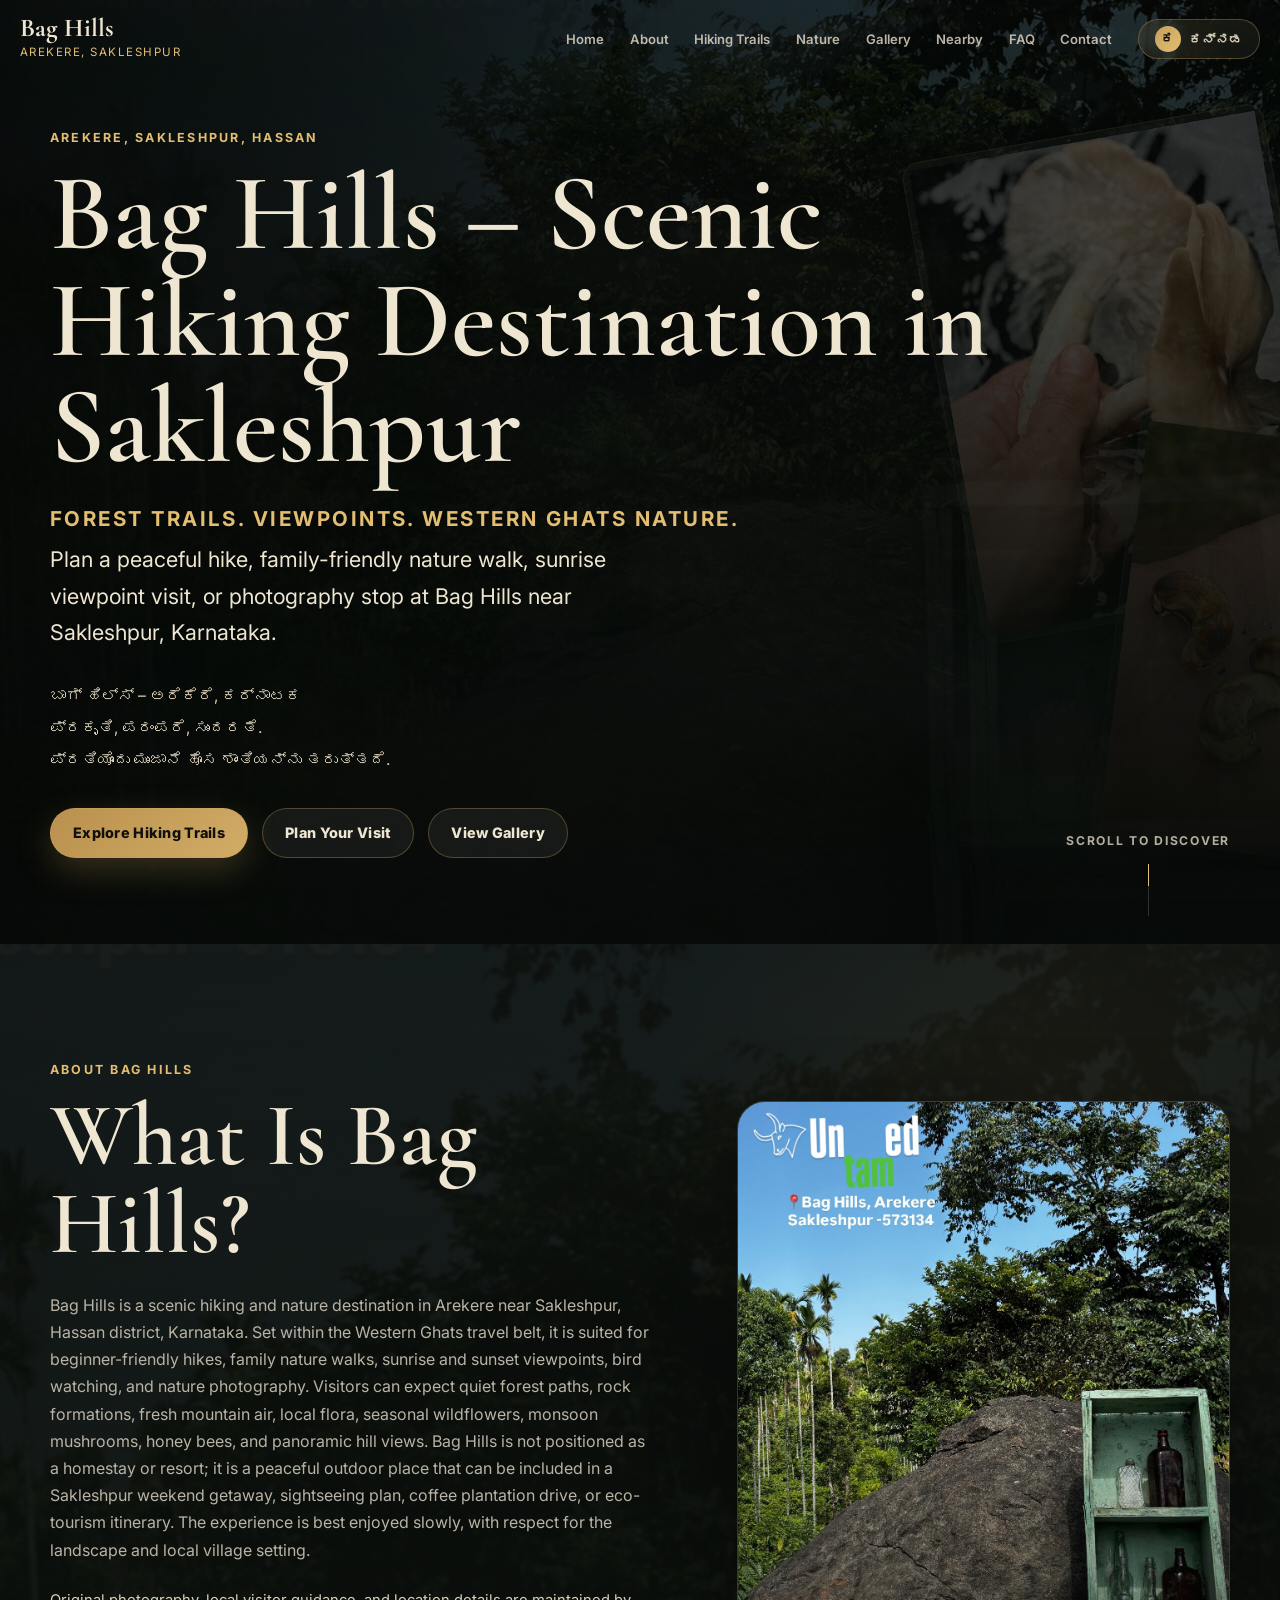
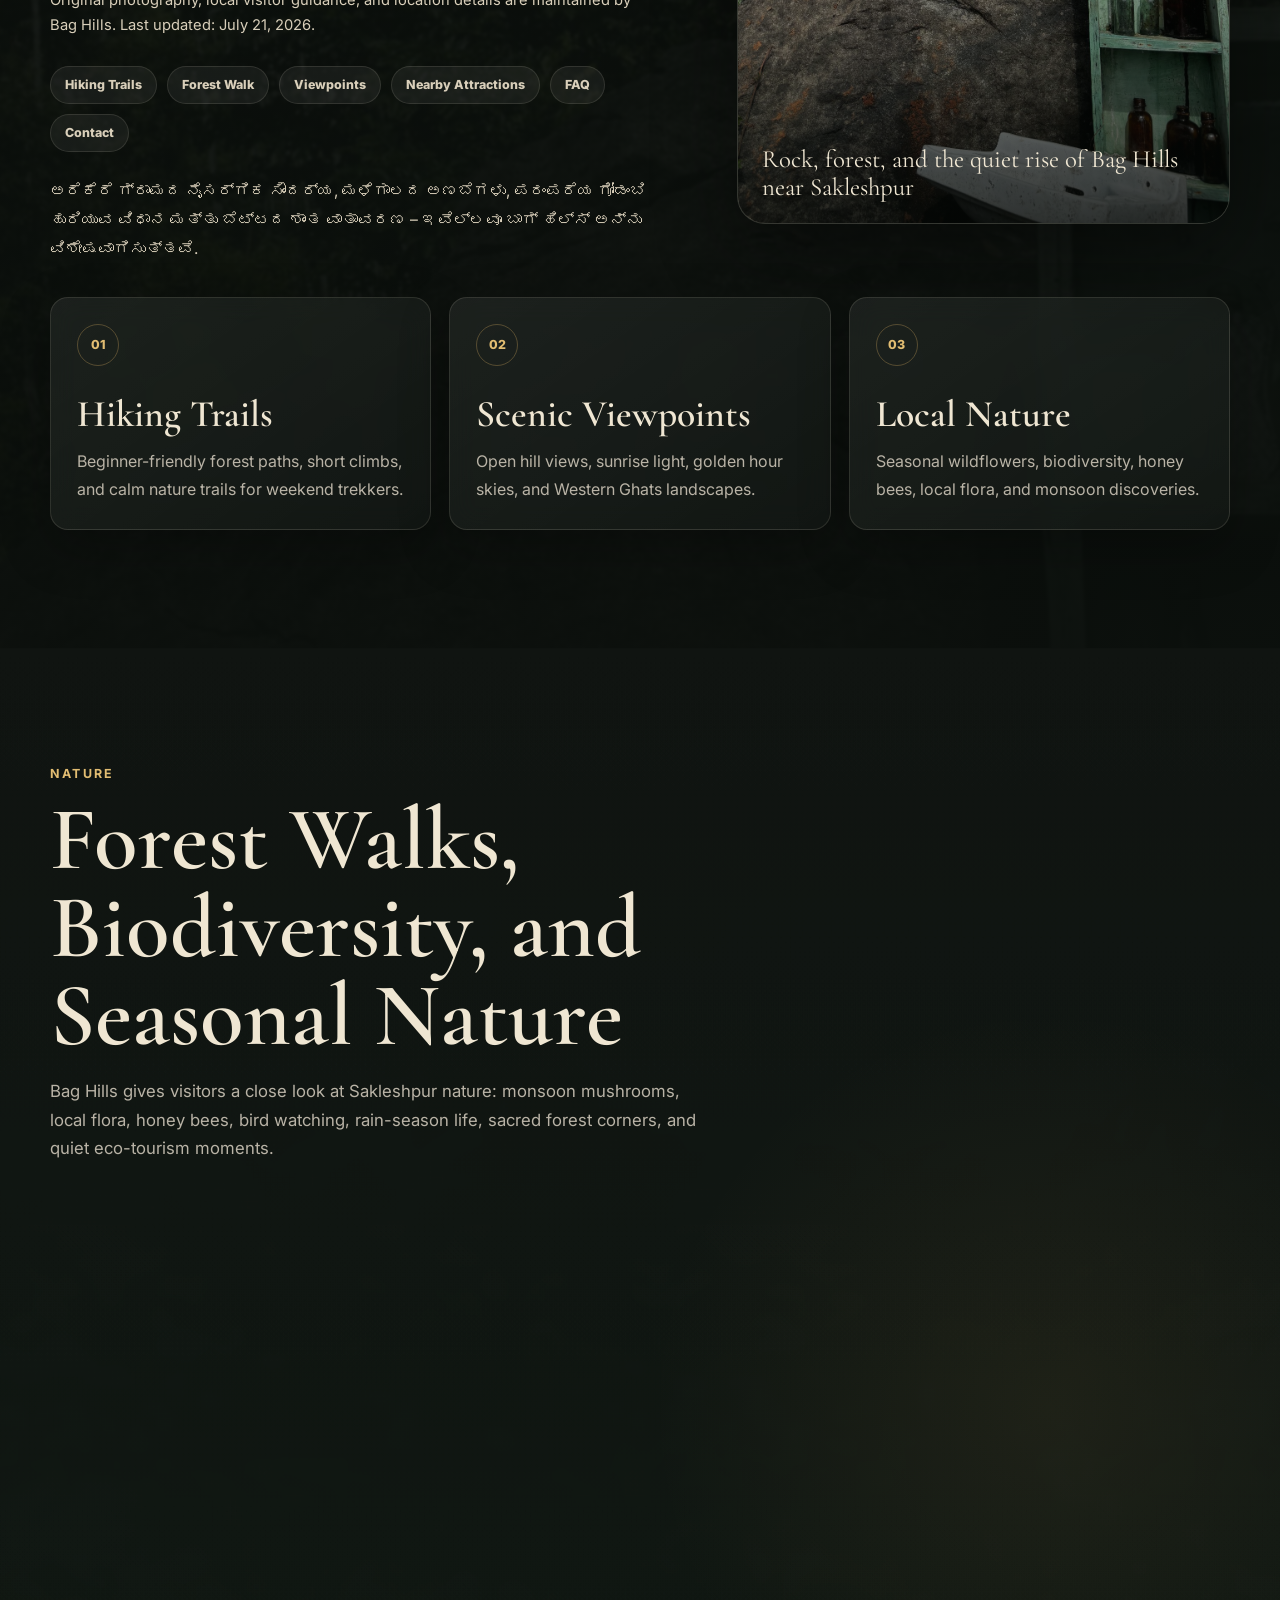
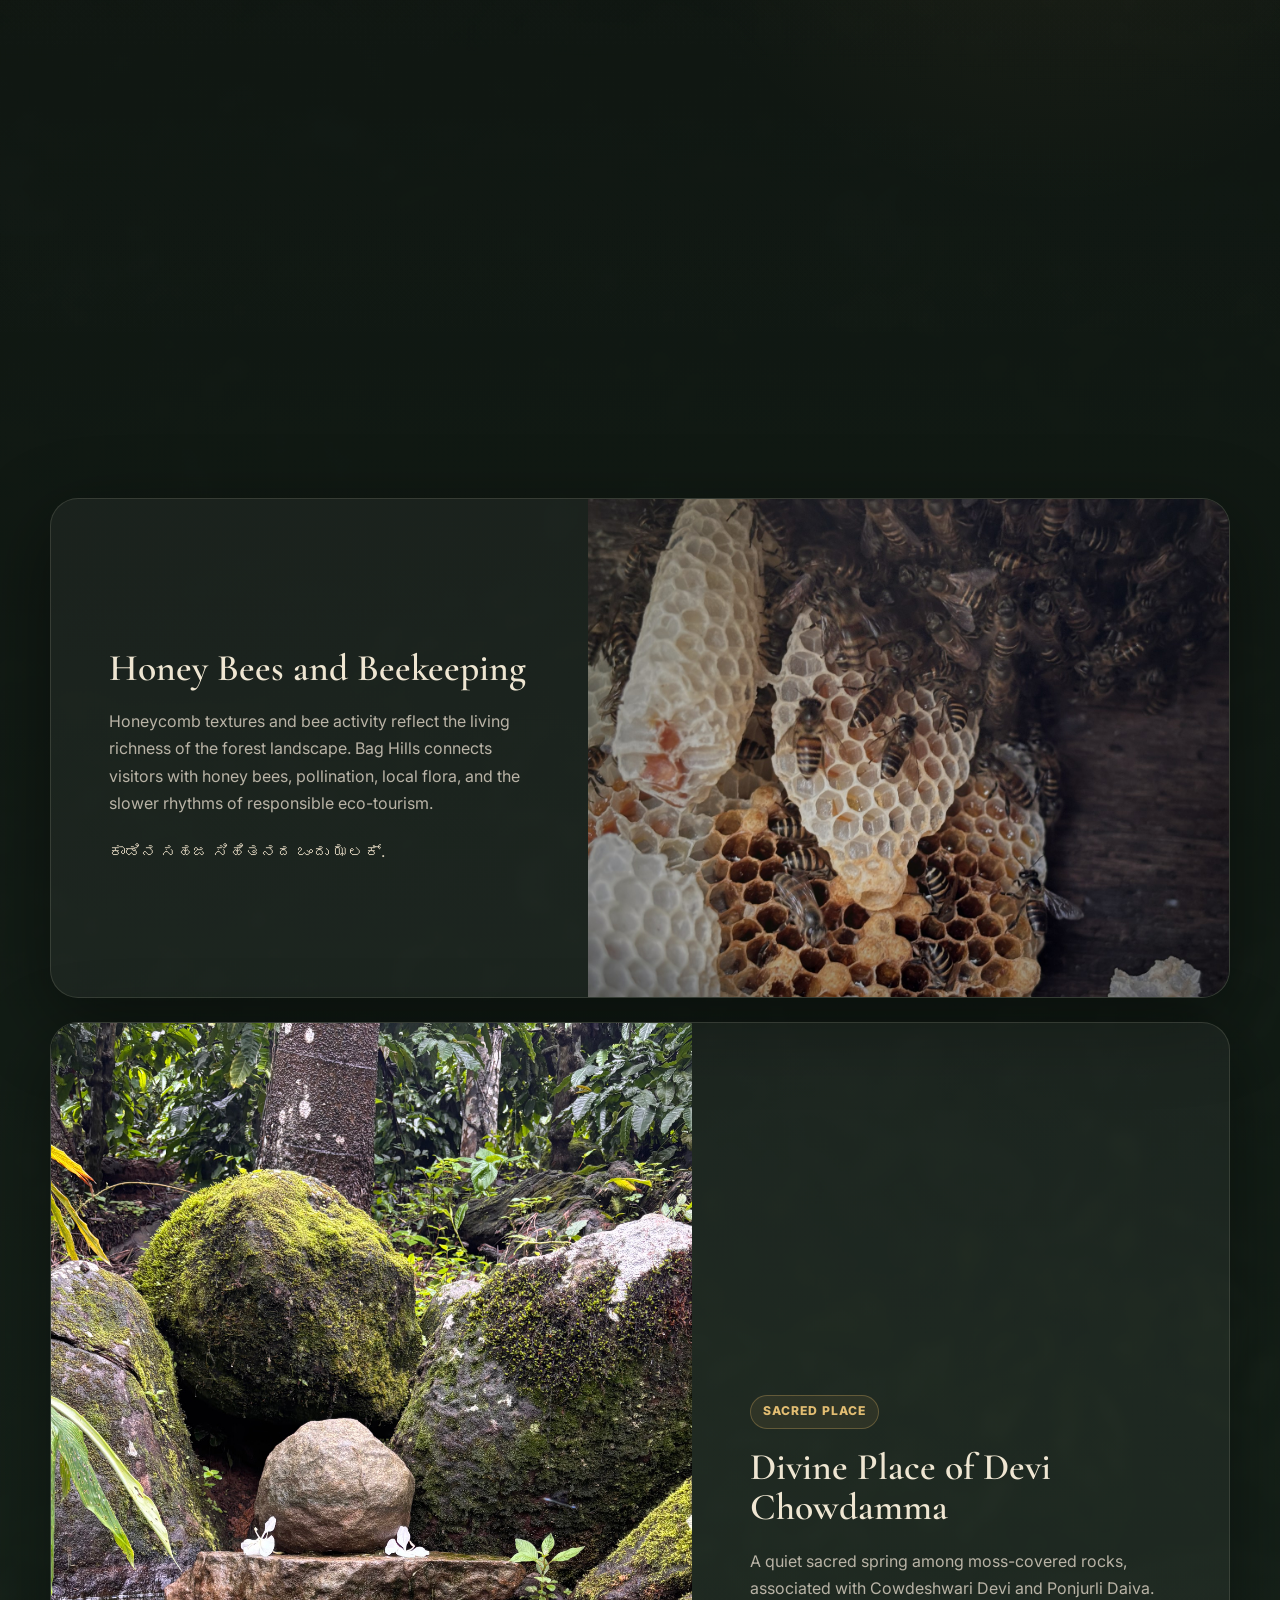
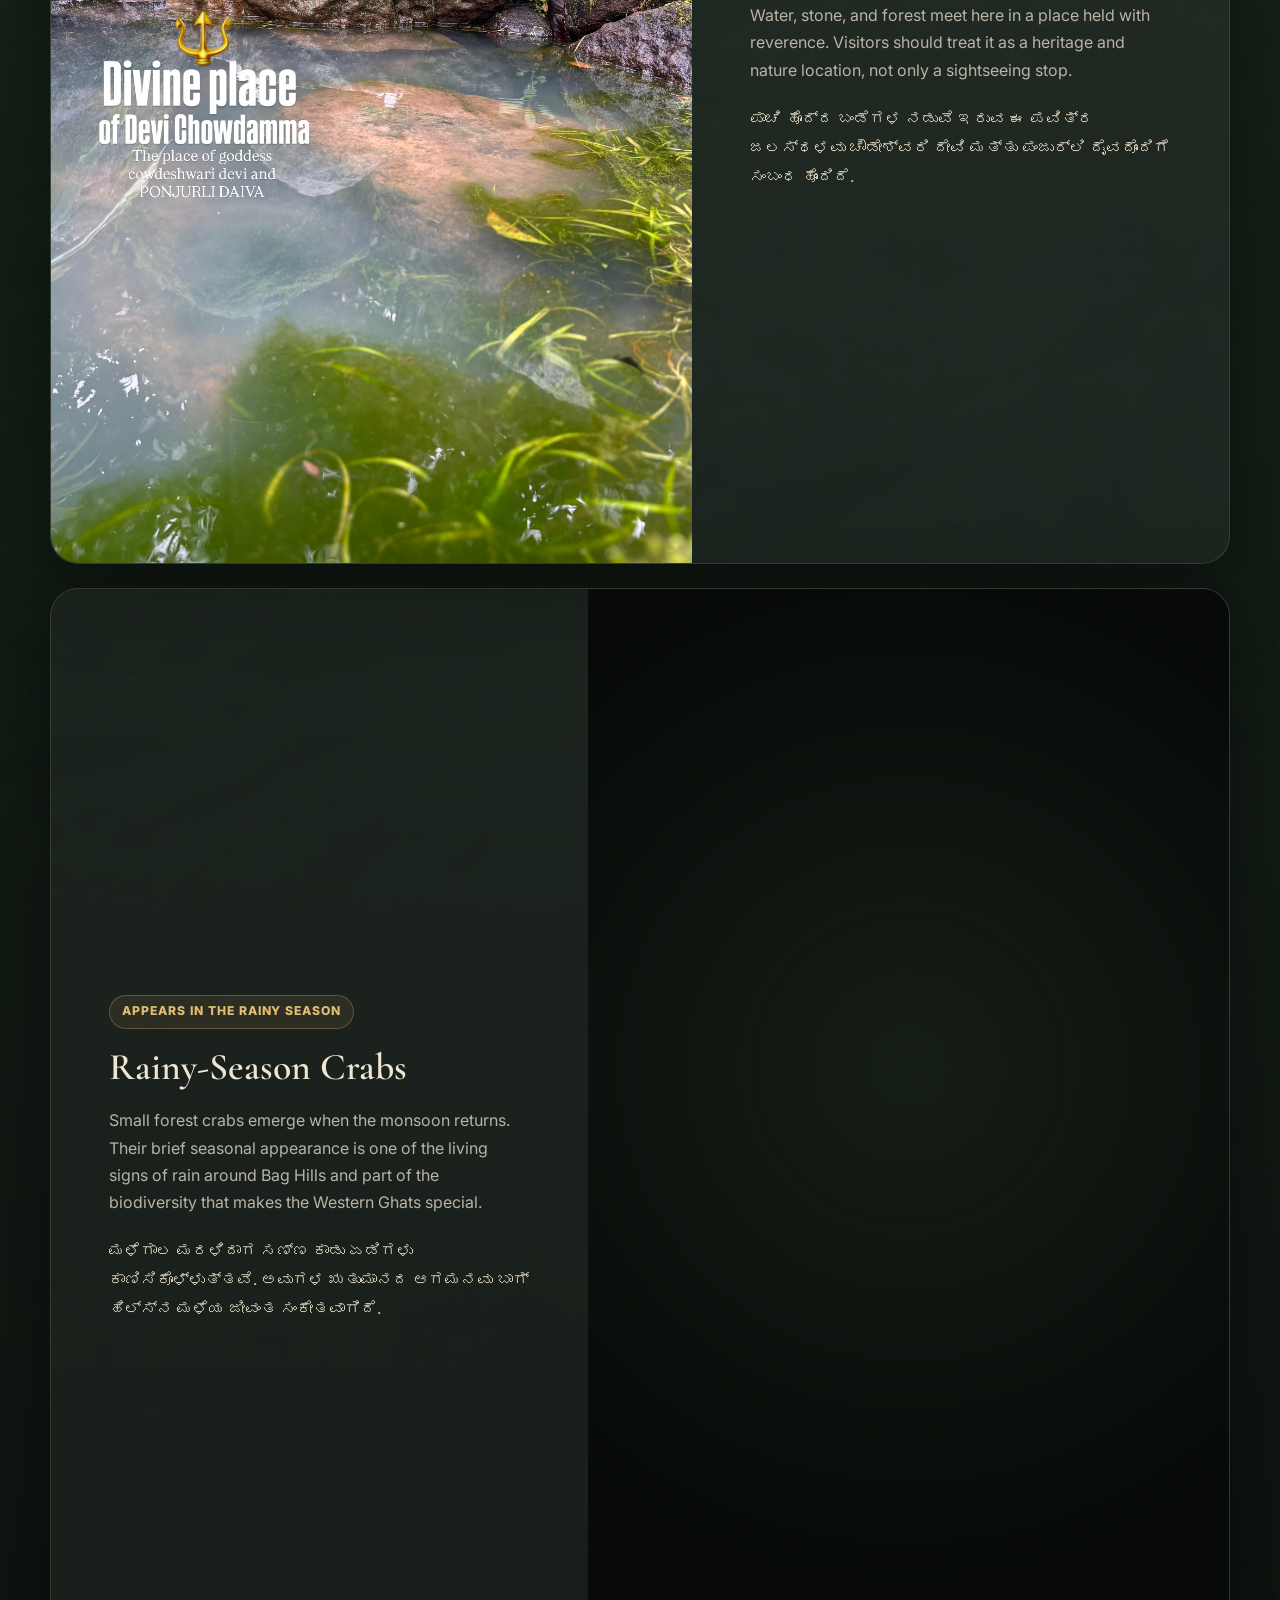
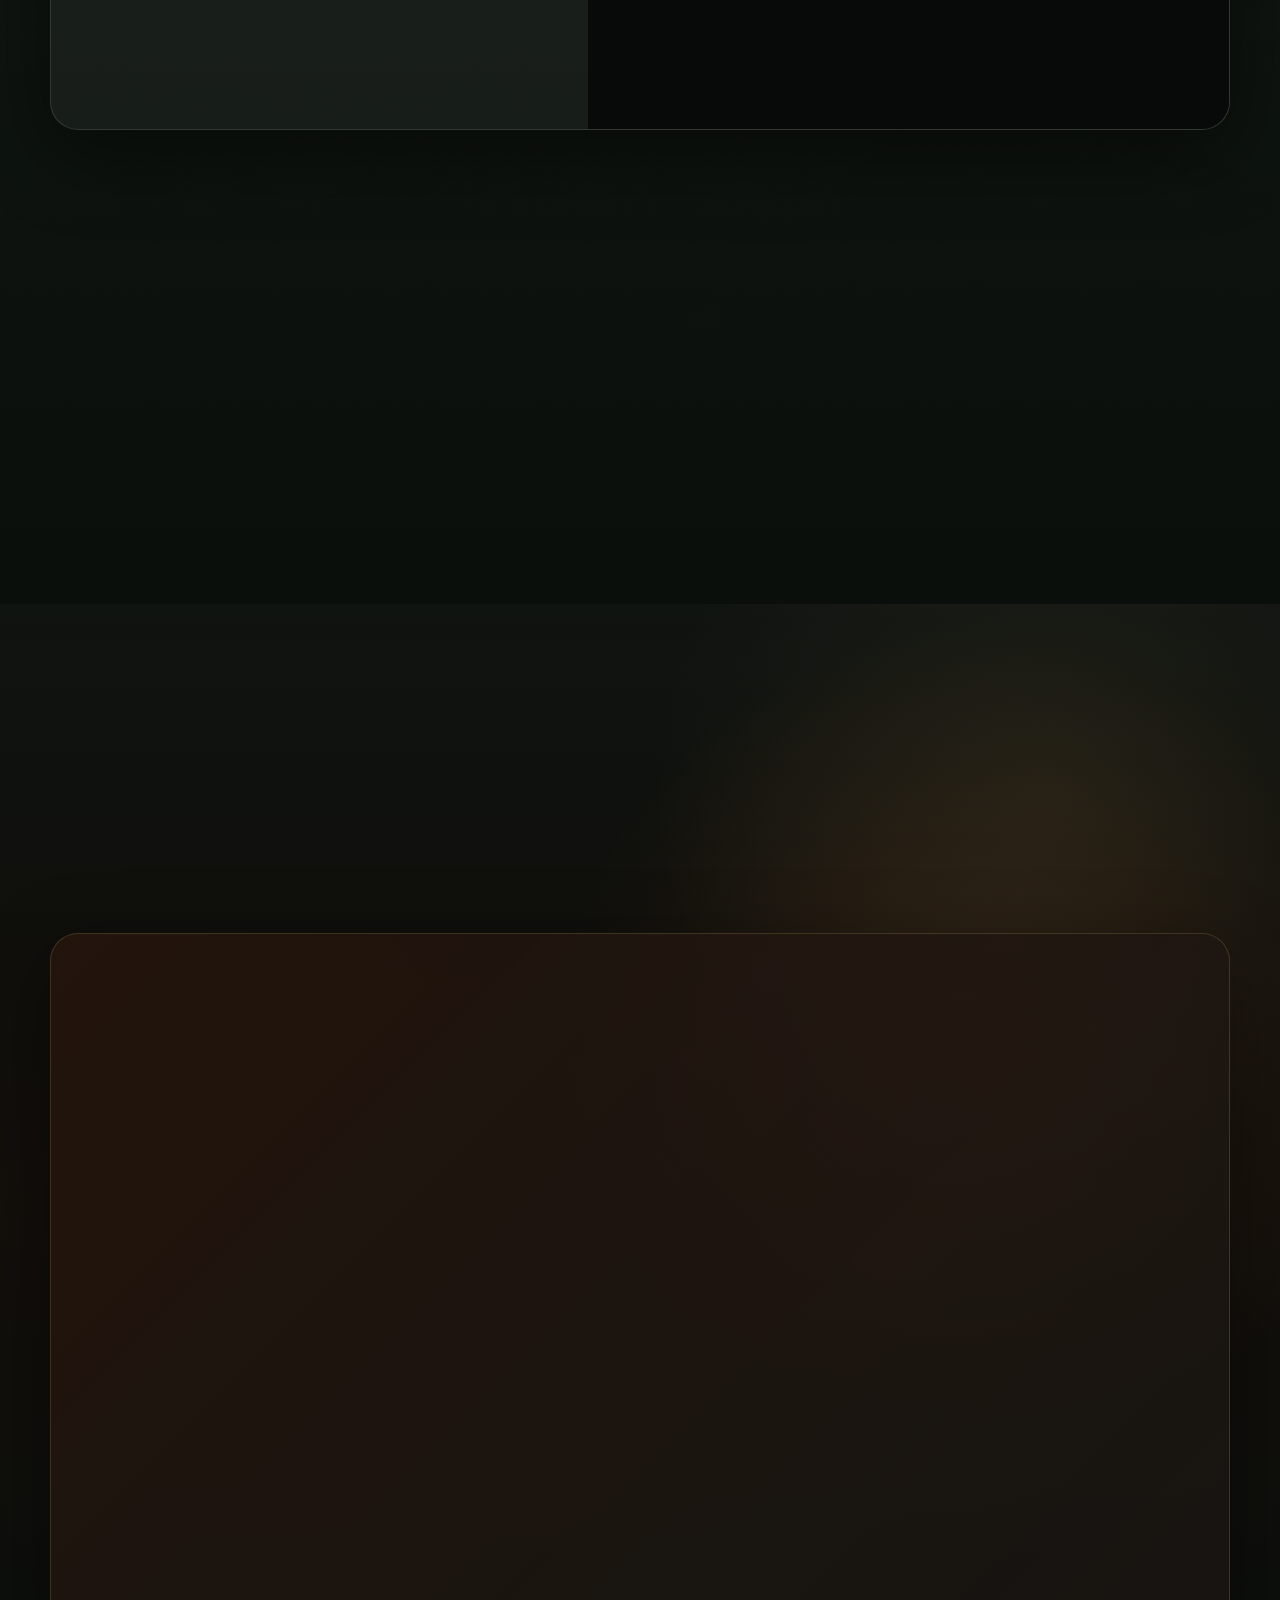
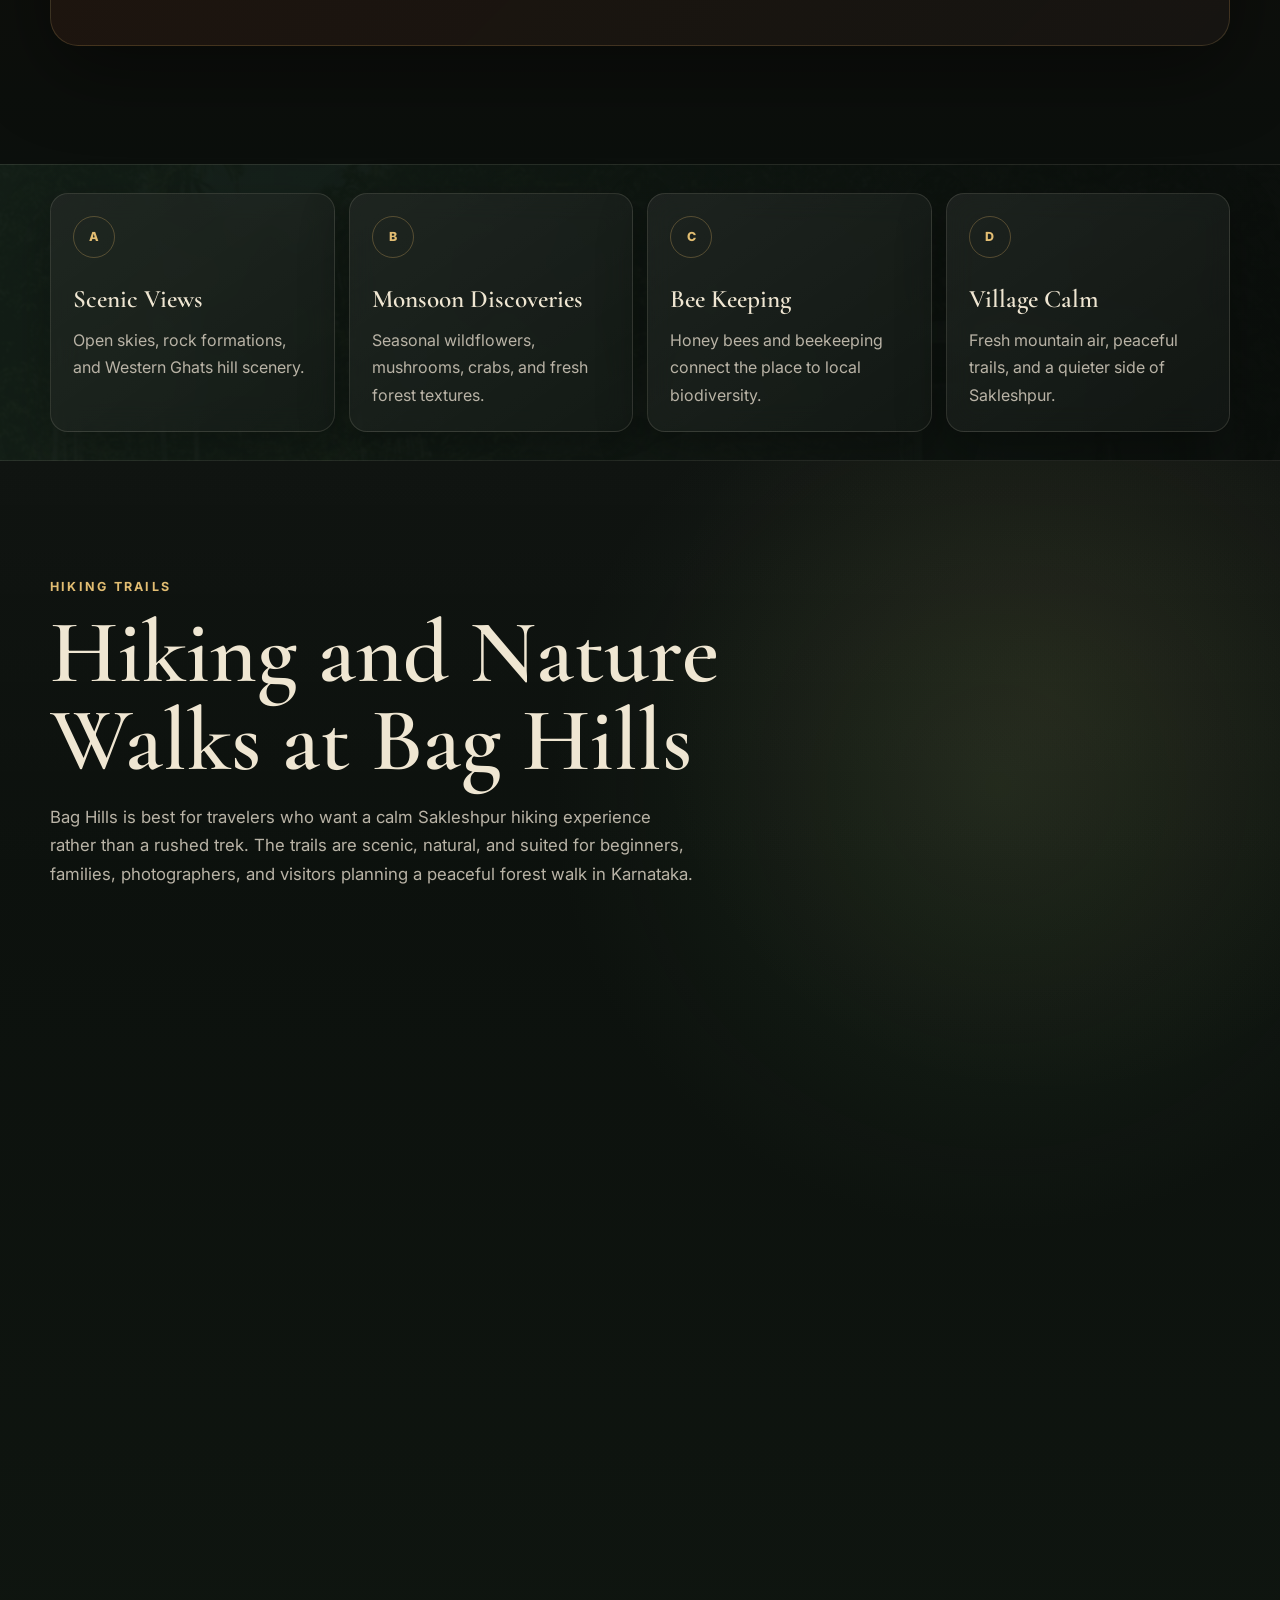
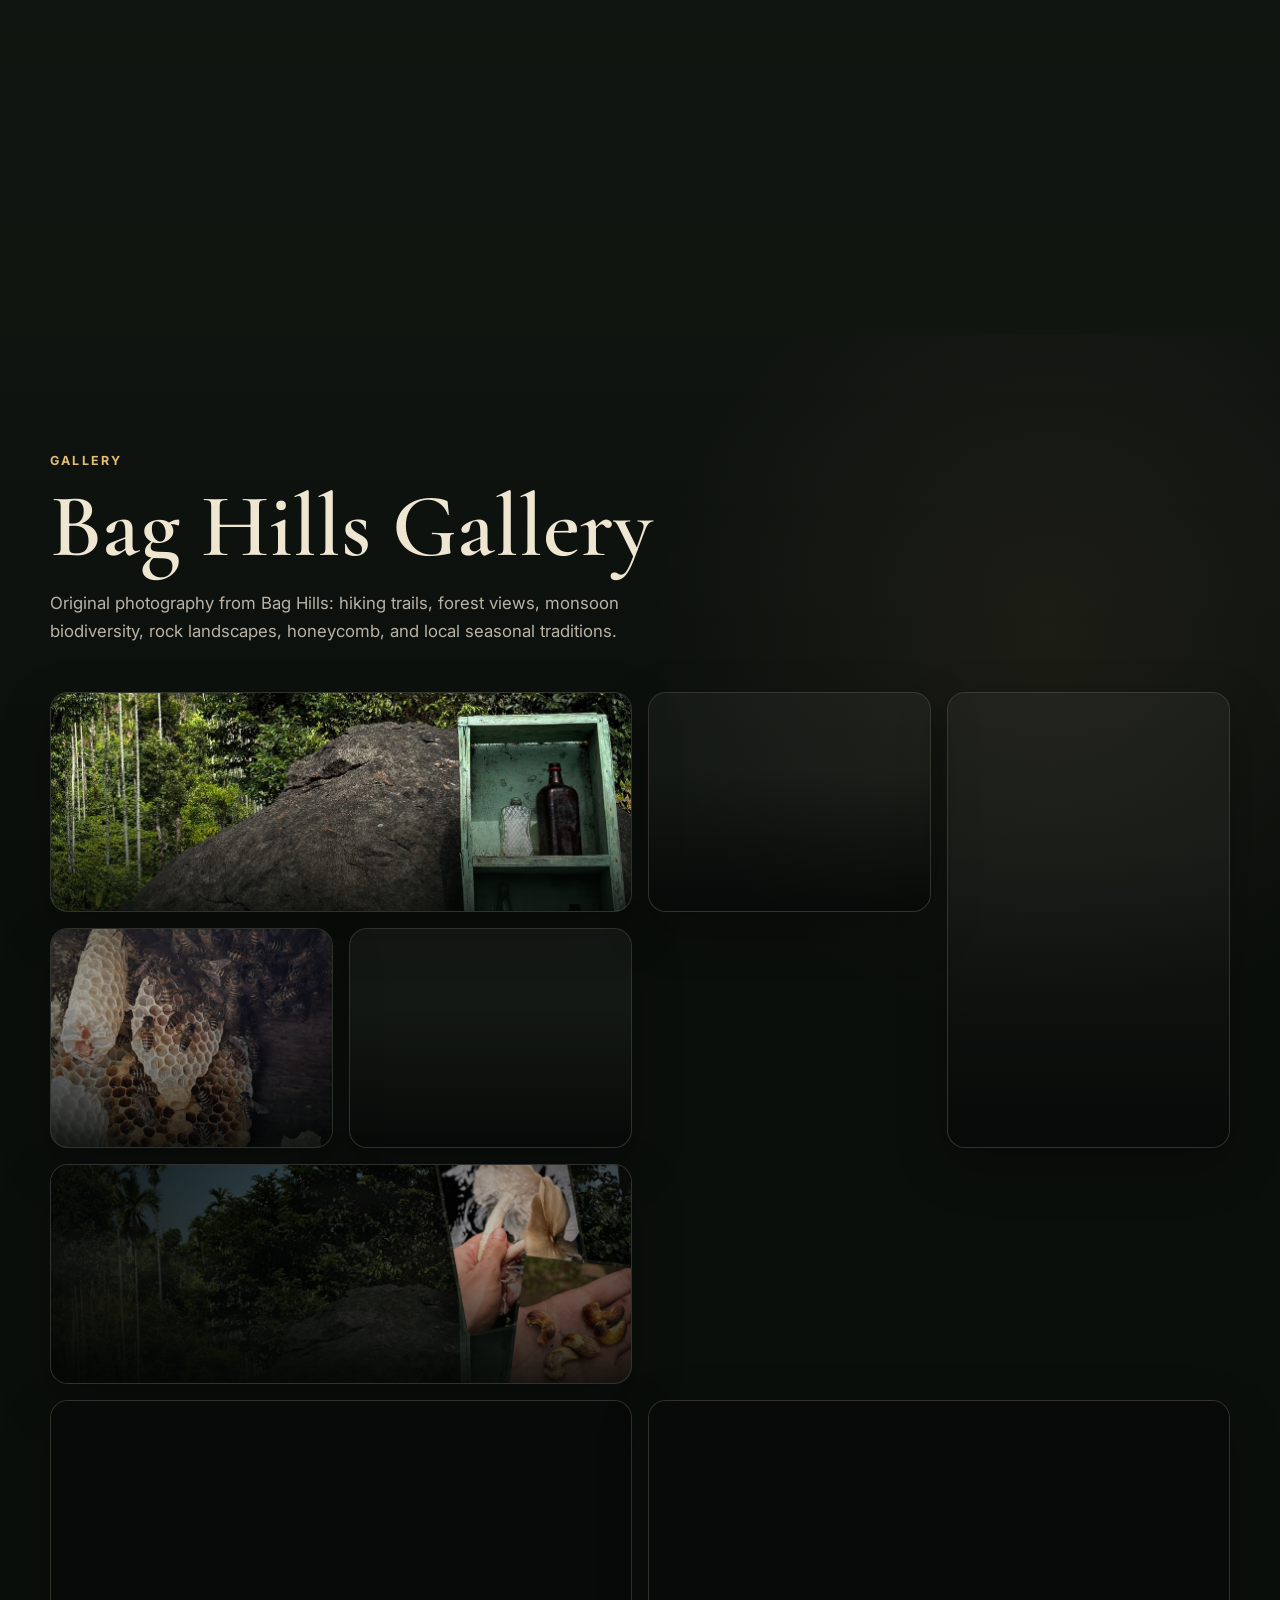
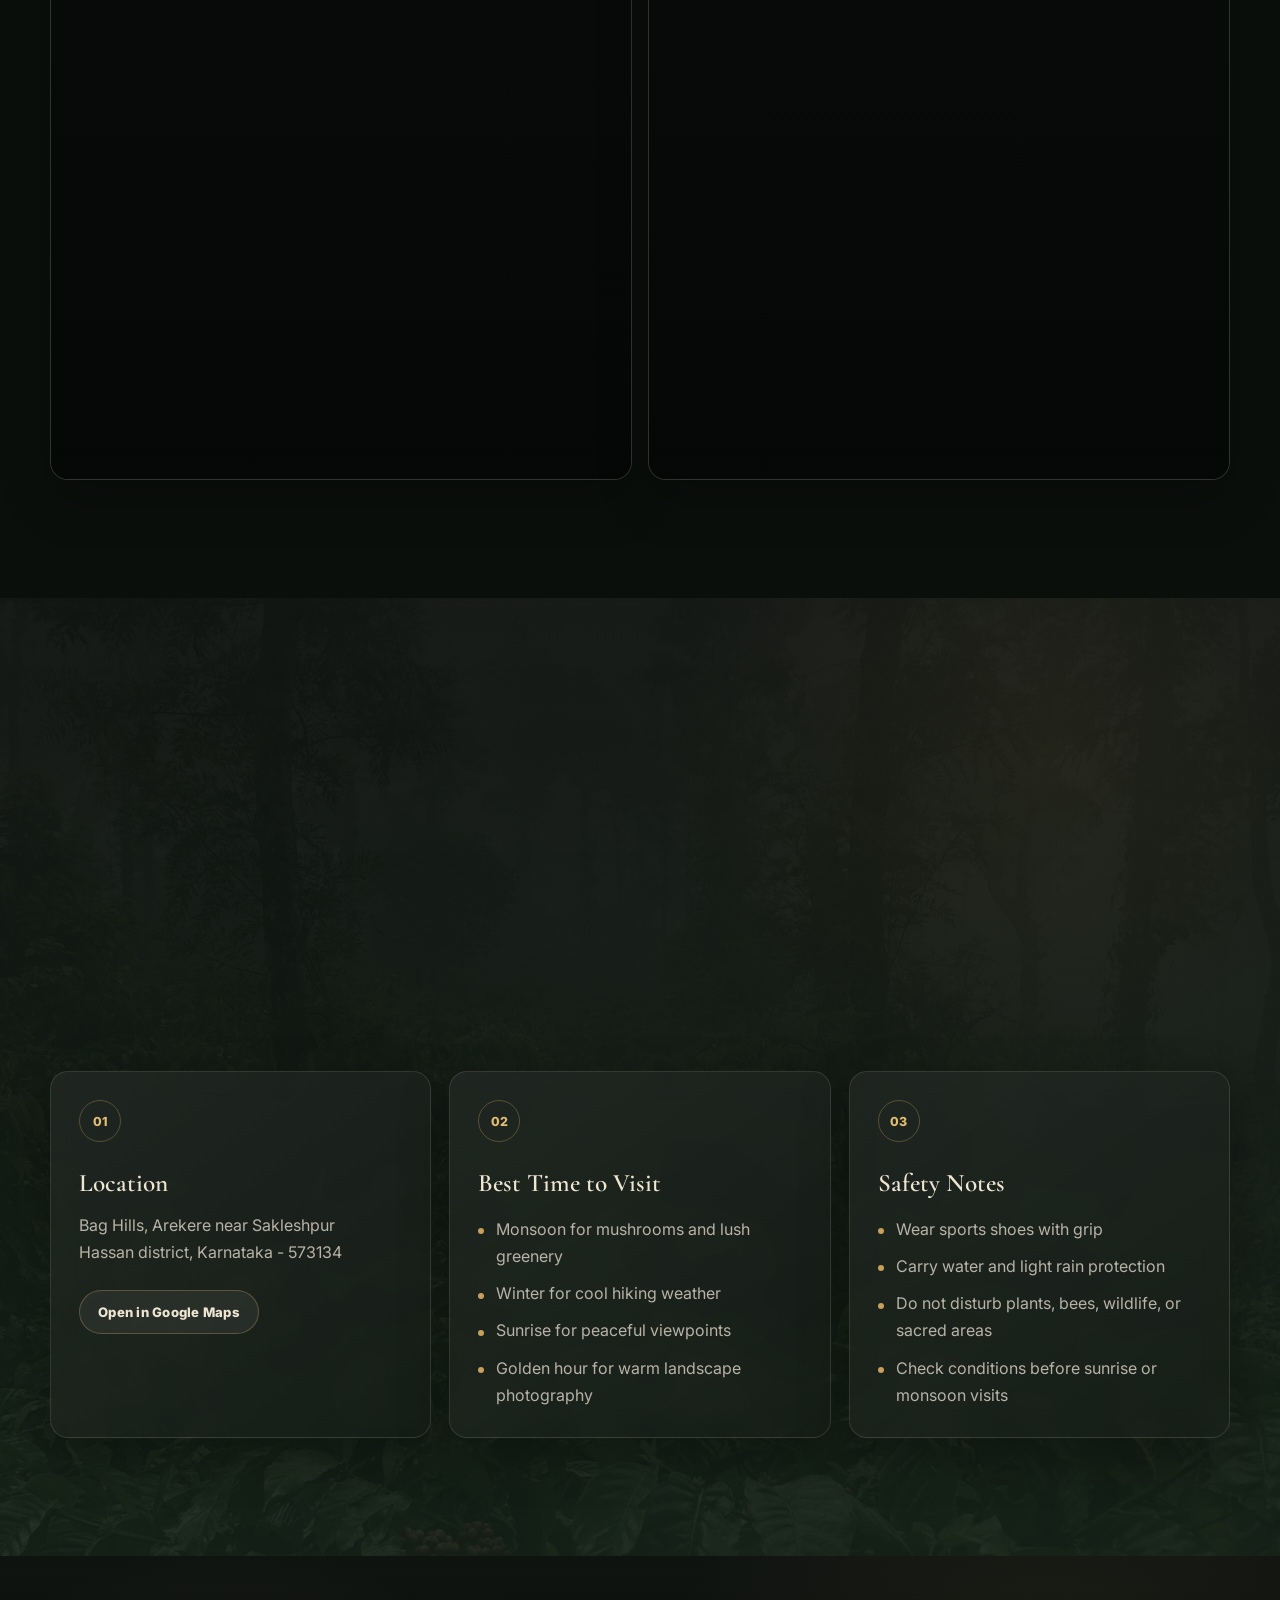
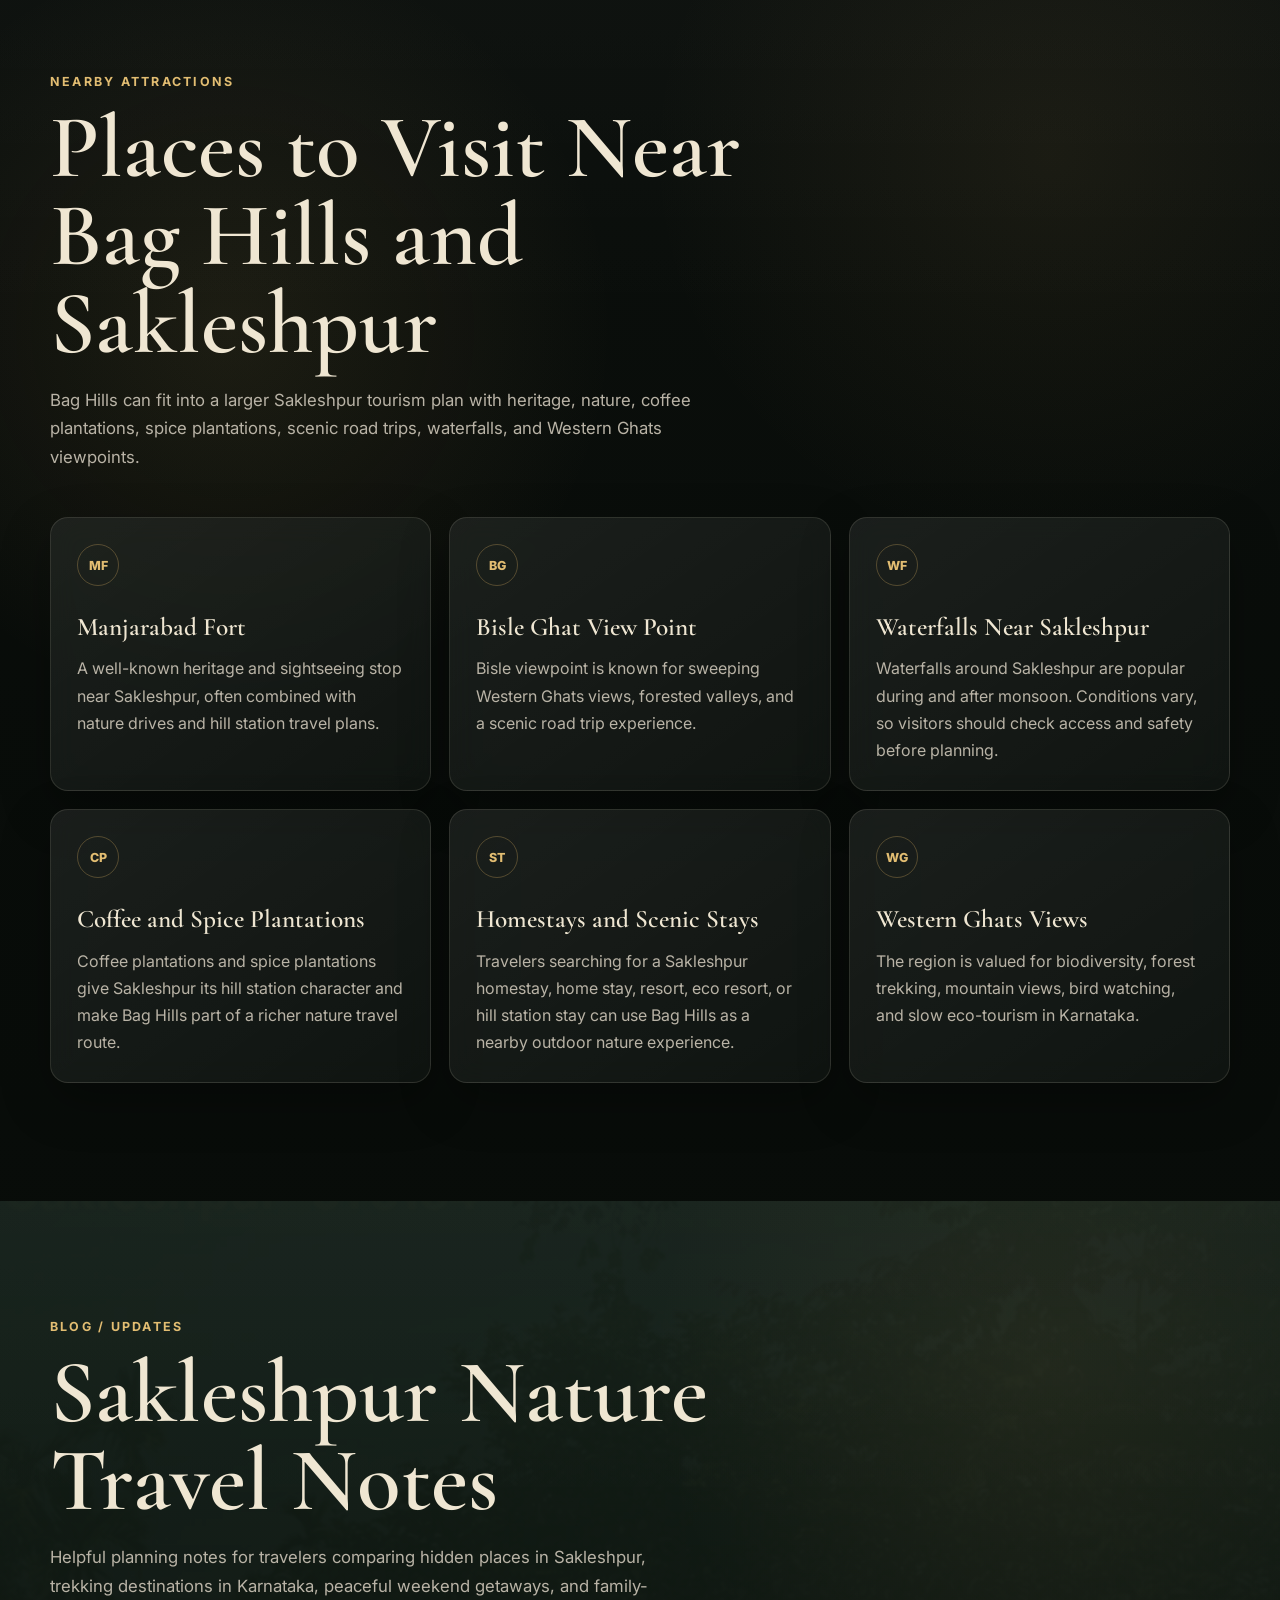
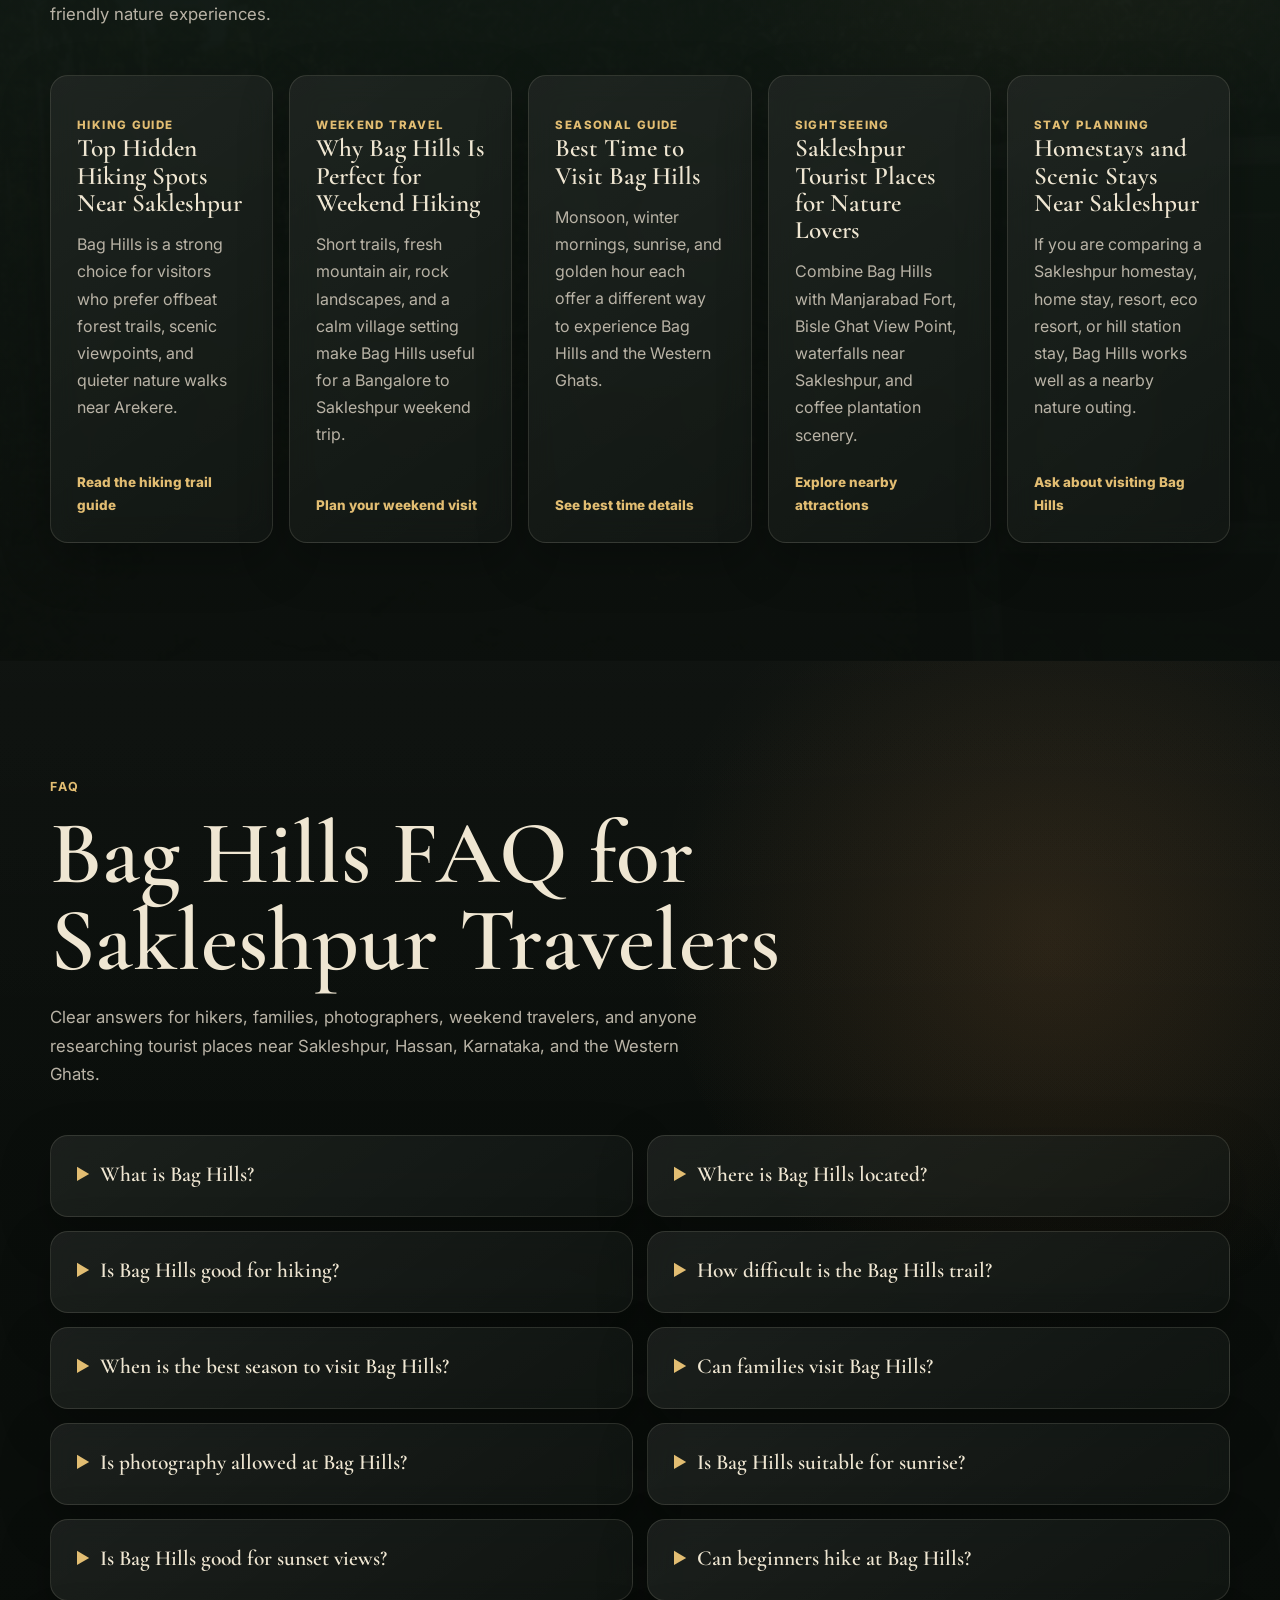
<file: index.html>
<!DOCTYPE html>
<html lang="en">
  <head>
    <meta charset="UTF-8" />
    <meta name="viewport" content="width=device-width, initial-scale=1.0" />
    <meta
      name="description"
      content="Bag Hills is a scenic hiking and nature destination in Arekere near Sakleshpur, Karnataka, with forest walks, viewpoints, bird watching, photography spots, monsoon biodiversity, and peaceful Western Ghats views."
    />
    <meta
      name="keywords"
      content="Bag Hills, Bag Hills Sakleshpur, Sakleshpur tourism, Sakleshpur tourist places, Sakleshpur trekking, Sakleshpur hiking, Sakleshpur homestay, Sakleshpur home stay, Sakleshpur resort, Sakleshpur nature trails, Sakleshpur weekend getaway, Sakleshpur sightseeing, hidden places in Sakleshpur, scenic viewpoints in Sakleshpur, Western Ghats trekking, Hassan tourism, Karnataka hill station tourism, Arekere Sakleshpur, Manjarabad Fort, Bisle Ghat View Point, waterfalls near Sakleshpur, coffee plantations, eco tourism, forest trek, nature trail"
    />
    <meta name="robots" content="index, follow, max-image-preview:large" />
    <meta name="author" content="Bag Hills" />
    <meta name="theme-color" content="#0b0f0c" />
    <link rel="canonical" href="https://daivikad.github.io/bag_hills_website/" />
    <title>Bag Hills Sakleshpur | Scenic Hiking & Nature Destination in Arekere</title>
    <meta property="og:type" content="website" />
    <meta property="og:locale" content="en_IN" />
    <meta property="og:site_name" content="Bag Hills" />
    <meta property="og:title" content="Bag Hills - Scenic Hiking Destination in Sakleshpur" />
    <meta
      property="og:description"
      content="Explore Bag Hills in Arekere near Sakleshpur for beginner-friendly hikes, forest walks, sunrise and sunset viewpoints, bird watching, nature photography, and peaceful Western Ghats scenery."
    />
    <meta property="og:url" content="https://daivikad.github.io/bag_hills_website/" />
    <meta property="og:image" content="https://daivikad.github.io/bag_hills_website/images/hero-collage.jpg" />
    <meta property="og:image:alt" content="Scenic Bag Hills hiking and nature landscape near Sakleshpur, Karnataka" />
    <meta property="og:image:width" content="2400" />
    <meta property="og:image:height" content="1400" />
    <meta name="twitter:card" content="summary_large_image" />
    <meta name="twitter:title" content="Bag Hills Sakleshpur | Hiking, Viewpoints & Nature Trails" />
    <meta
      name="twitter:description"
      content="Plan a visit to Bag Hills near Sakleshpur for hiking trails, forest walks, scenic viewpoints, monsoon nature, photography, and family-friendly outdoor time."
    />
    <meta name="twitter:image" content="https://daivikad.github.io/bag_hills_website/images/hero-collage.jpg" />
    <meta name="twitter:image:alt" content="Bag Hills scenic hiking destination in Sakleshpur" />
    <link rel="icon" href="favicon.svg" type="image/svg+xml" />
    <link rel="sitemap" type="application/xml" href="sitemap.xml" />
    <link rel="preconnect" href="https://fonts.googleapis.com" />
    <link rel="preconnect" href="https://fonts.gstatic.com" crossorigin />
    <link rel="preload" as="image" href="images/hero-collage.jpg" fetchpriority="high" />
    <link
      href="https://fonts.googleapis.com/css2?family=Cormorant+Garamond:wght@500;600;700&family=Inter:wght@400;500;600;700&display=swap"
      rel="stylesheet"
    />
    <link rel="stylesheet" href="style.css?v=20260721a" />
    <script src="script.js?v=20260721a" defer></script>
    <script type="application/ld+json">
      {
        "@context": "https://schema.org",
        "@graph": [
          {
            "@type": "WebSite",
            "@id": "https://daivikad.github.io/bag_hills_website/#website",
            "name": "Bag Hills",
            "alternateName": "Bag Hills Sakleshpur",
            "url": "https://daivikad.github.io/bag_hills_website/",
            "inLanguage": "en-IN",
            "description": "Official website for Bag Hills, a scenic hiking and nature destination in Arekere near Sakleshpur, Hassan, Karnataka.",
            "publisher": {
              "@id": "https://daivikad.github.io/bag_hills_website/#organization"
            }
          },
          {
            "@type": "Organization",
            "@id": "https://daivikad.github.io/bag_hills_website/#organization",
            "name": "Bag Hills",
            "url": "https://daivikad.github.io/bag_hills_website/",
            "logo": {
              "@id": "https://daivikad.github.io/bag_hills_website/#logo"
            },
            "email": "daivikad9@gmail.com",
            "areaServed": [
              "Arekere",
              "Sakleshpur",
              "Hassan",
              "Karnataka",
              "Western Ghats",
              "India"
            ]
          },
          {
            "@type": "ImageObject",
            "@id": "https://daivikad.github.io/bag_hills_website/#logo",
            "url": "https://daivikad.github.io/bag_hills_website/favicon.svg",
            "name": "Bag Hills logo"
          },
          {
            "@type": "WebPage",
            "@id": "https://daivikad.github.io/bag_hills_website/#webpage",
            "url": "https://daivikad.github.io/bag_hills_website/",
            "name": "Bag Hills Sakleshpur - Scenic Hiking & Nature Destination in Arekere",
            "isPartOf": {
              "@id": "https://daivikad.github.io/bag_hills_website/#website"
            },
            "about": {
              "@id": "https://daivikad.github.io/bag_hills_website/#tourist-attraction"
            },
            "breadcrumb": {
              "@id": "https://daivikad.github.io/bag_hills_website/#breadcrumbs"
            },
            "primaryImageOfPage": {
              "@id": "https://daivikad.github.io/bag_hills_website/#hero-image"
            },
            "dateModified": "2026-07-21",
            "lastReviewed": "2026-07-21",
            "inLanguage": "en-IN",
            "significantLink": [
              "https://daivikad.github.io/bag_hills_website/#hiking",
              "https://daivikad.github.io/bag_hills_website/#nearby",
              "https://daivikad.github.io/bag_hills_website/#faq",
              "https://daivikad.github.io/bag_hills_website/#contact"
            ]
          },
          {
            "@type": "LocalBusiness",
            "@id": "https://daivikad.github.io/bag_hills_website/#local-business",
            "name": "Bag Hills",
            "url": "https://daivikad.github.io/bag_hills_website/",
            "image": "https://daivikad.github.io/bag_hills_website/images/hero-collage.jpg",
            "email": "daivikad9@gmail.com",
            "description": "Local tourism inquiry point for Bag Hills hiking, forest walks, viewpoints, nature photography, and visitor guidance in Arekere near Sakleshpur.",
            "address": {
              "@type": "PostalAddress",
              "addressLocality": "Arekere",
              "addressRegion": "Karnataka",
              "postalCode": "573134",
              "addressCountry": "IN"
            },
            "areaServed": [
              "Arekere",
              "Sakleshpur",
              "Hassan",
              "Karnataka"
            ],
            "hasMap": "https://share.google/qg2zh8csfG2j6T6Hn"
          },
          {
            "@type": "TouristAttraction",
            "@id": "https://daivikad.github.io/bag_hills_website/#tourist-attraction",
            "name": "Bag Hills",
            "alternateName": [
              "Bag Hills Sakleshpur",
              "Bag Hills Arekere"
            ],
            "url": "https://daivikad.github.io/bag_hills_website/",
            "image": [
              "https://daivikad.github.io/bag_hills_website/images/hero-collage.jpg",
              "https://daivikad.github.io/bag_hills_website/images/trail-960.jpg",
              "https://daivikad.github.io/bag_hills_website/images/bag-rock.jpg"
            ],
            "description": "Bag Hills is a scenic hiking and nature destination in Arekere near Sakleshpur, Hassan, Karnataka, known for forest trails, rock formations, viewpoints, monsoon biodiversity, honey bees, seasonal mushrooms, bird watching, and photography opportunities.",
            "touristType": [
              "Hikers",
              "Nature lovers",
              "Families",
              "Photographers",
              "Bird watchers",
              "Weekend travelers"
            ],
            "address": {
              "@type": "PostalAddress",
              "addressLocality": "Arekere",
              "addressRegion": "Karnataka",
              "postalCode": "573134",
              "addressCountry": "IN"
            },
            "containedInPlace": {
              "@type": "Place",
              "name": "Western Ghats, Karnataka"
            },
            "hasMap": "https://share.google/qg2zh8csfG2j6T6Hn",
            "subjectOf": {
              "@id": "https://daivikad.github.io/bag_hills_website/#webpage"
            }
          },
          {
            "@type": "Place",
            "@id": "https://daivikad.github.io/bag_hills_website/#hiking-area",
            "additionalType": "https://schema.org/HikingArea",
            "name": "Bag Hills Hiking Area",
            "url": "https://daivikad.github.io/bag_hills_website/#hiking",
            "description": "A beginner-friendly to moderate hiking area in Arekere near Sakleshpur with forest paths, viewpoints, rock formations, bird watching, and nature photography.",
            "address": {
              "@type": "PostalAddress",
              "addressLocality": "Arekere",
              "addressRegion": "Karnataka",
              "postalCode": "573134",
              "addressCountry": "IN"
            },
            "amenityFeature": [
              {
                "@type": "LocationFeatureSpecification",
                "name": "Forest trail",
                "value": true
              },
              {
                "@type": "LocationFeatureSpecification",
                "name": "Scenic viewpoints",
                "value": true
              },
              {
                "@type": "LocationFeatureSpecification",
                "name": "Nature photography",
                "value": true
              }
            ],
            "isPartOf": {
              "@id": "https://daivikad.github.io/bag_hills_website/#tourist-attraction"
            }
          },
          {
            "@type": "BreadcrumbList",
            "@id": "https://daivikad.github.io/bag_hills_website/#breadcrumbs",
            "itemListElement": [
              {
                "@type": "ListItem",
                "position": 1,
                "name": "Home",
                "item": "https://daivikad.github.io/bag_hills_website/"
              },
              {
                "@type": "ListItem",
                "position": 2,
                "name": "Hiking Trails",
                "item": "https://daivikad.github.io/bag_hills_website/#hiking"
              },
              {
                "@type": "ListItem",
                "position": 3,
                "name": "Nearby Attractions",
                "item": "https://daivikad.github.io/bag_hills_website/#nearby"
              },
              {
                "@type": "ListItem",
                "position": 4,
                "name": "FAQ",
                "item": "https://daivikad.github.io/bag_hills_website/#faq"
              }
            ]
          },
          {
            "@type": "FAQPage",
            "@id": "https://daivikad.github.io/bag_hills_website/#faq-schema",
            "mainEntity": [
              {
                "@type": "Question",
                "name": "What is Bag Hills?",
                "acceptedAnswer": {
                  "@type": "Answer",
                  "text": "Bag Hills is a scenic hiking and nature destination in Arekere near Sakleshpur, Hassan, Karnataka. It is known for forest trails, rock formations, viewpoints, monsoon biodiversity, honey bees, local flora, and peaceful Western Ghats scenery."
                }
              },
              {
                "@type": "Question",
                "name": "Where is Bag Hills located?",
                "acceptedAnswer": {
                  "@type": "Answer",
                  "text": "Bag Hills is located in Arekere near Sakleshpur in Hassan district, Karnataka, India. It sits within the Western Ghats travel region and is relevant for Sakleshpur tourism and weekend getaway planning."
                }
              },
              {
                "@type": "Question",
                "name": "Is Bag Hills good for hiking?",
                "acceptedAnswer": {
                  "@type": "Answer",
                  "text": "Yes. Bag Hills is good for relaxed hiking, beginner-friendly nature walks, forest paths, scenic viewpoints, and slow outdoor exploration. The experience is more peaceful and nature-led than a hard adventure trek."
                }
              },
              {
                "@type": "Question",
                "name": "How difficult is the Bag Hills trail?",
                "acceptedAnswer": {
                  "@type": "Answer",
                  "text": "The trail is generally easy to moderate. Families and beginners can enjoy slower walks, while some rocky or wet sections may feel moderate, especially in monsoon. Sports shoes with grip are recommended."
                }
              },
              {
                "@type": "Question",
                "name": "When is the best season to visit Bag Hills?",
                "acceptedAnswer": {
                  "@type": "Answer",
                  "text": "Monsoon is best for greenery, mushrooms, and fresh biodiversity. Winter mornings are comfortable for walks. Sunrise and golden hour are best for scenic viewpoints and photography."
                }
              },
              {
                "@type": "Question",
                "name": "Can families visit Bag Hills?",
                "acceptedAnswer": {
                  "@type": "Answer",
                  "text": "Families can visit Bag Hills for nature walks, scenic views, photography, and calm outdoor time. Children and elders should stay on safer paths and avoid slippery rocks during rain."
                }
              },
              {
                "@type": "Question",
                "name": "Is photography allowed at Bag Hills?",
                "acceptedAnswer": {
                  "@type": "Answer",
                  "text": "Photography is welcome as part of the visitor experience. Bag Hills offers forest trail scenes, hill views, rock formations, monsoon life, honeycomb textures, sunrise light, and sunset tones."
                }
              },
              {
                "@type": "Question",
                "name": "Is Bag Hills suitable for sunrise?",
                "acceptedAnswer": {
                  "@type": "Answer",
                  "text": "Bag Hills can be suitable for sunrise views when weather and access conditions are favorable. Early visits should be planned responsibly with local guidance, proper footwear, and enough time."
                }
              },
              {
                "@type": "Question",
                "name": "Is Bag Hills good for sunset views?",
                "acceptedAnswer": {
                  "@type": "Answer",
                  "text": "Yes. Golden hour and sunset can create warm light across the rocks, trees, and hill views. Visitors should leave enough daylight for safe walking back."
                }
              },
              {
                "@type": "Question",
                "name": "Can beginners hike at Bag Hills?",
                "acceptedAnswer": {
                  "@type": "Answer",
                  "text": "Beginners can enjoy Bag Hills by choosing shorter walks, moving slowly, and avoiding risky sections. It is suitable for easy outdoor time, not only experienced trekkers."
                }
              },
              {
                "@type": "Question",
                "name": "Is Bag Hills a trekking destination in Karnataka?",
                "acceptedAnswer": {
                  "@type": "Answer",
                  "text": "Bag Hills is best described as a scenic hiking and nature destination near Sakleshpur. It can be included in Karnataka trekking and Western Ghats travel plans, especially for visitors who prefer quieter, beginner-friendly trails."
                }
              },
              {
                "@type": "Question",
                "name": "What should I carry to Bag Hills?",
                "acceptedAnswer": {
                  "@type": "Answer",
                  "text": "Carry a water bottle, sports shoes, camera, cap, rain jacket during monsoon, and any personal medicines. A light backpack is enough for most short nature walks."
                }
              },
              {
                "@type": "Question",
                "name": "Is Bag Hills safe during monsoon?",
                "acceptedAnswer": {
                  "@type": "Answer",
                  "text": "Monsoon brings beautiful greenery but can make rocks and paths slippery. Visitors should wear good shoes, avoid risky edges, watch the weather, and ask for current local guidance before visiting."
                }
              },
              {
                "@type": "Question",
                "name": "Can I see birds and wildlife at Bag Hills?",
                "acceptedAnswer": {
                  "@type": "Answer",
                  "text": "Bag Hills supports bird watching and small nature observations such as seasonal plants, insects, honey bees, mushrooms, and rainy-season crabs. Wildlife sightings vary by season and time of day."
                }
              },
              {
                "@type": "Question",
                "name": "Is Bag Hills useful for eco-tourism?",
                "acceptedAnswer": {
                  "@type": "Answer",
                  "text": "Yes. Bag Hills is suited to responsible eco-tourism because visitors can learn about local flora, honey bees, monsoon biodiversity, forest paths, and rural landscape traditions while respecting the place."
                }
              },
              {
                "@type": "Question",
                "name": "What are nearby attractions around Sakleshpur?",
                "acceptedAnswer": {
                  "@type": "Answer",
                  "text": "Nearby and related travel themes include Manjarabad Fort, Bisle Ghat View Point, Bisle viewpoint, waterfalls near Sakleshpur, coffee plantations, spice plantations, Western Ghats views, and scenic road trip routes."
                }
              },
              {
                "@type": "Question",
                "name": "Is Bag Hills a homestay or resort?",
                "acceptedAnswer": {
                  "@type": "Answer",
                  "text": "Bag Hills is not presented as a homestay or resort listing. Travelers looking for a Sakleshpur homestay, home stay, resort, eco resort, or hill station stay can plan Bag Hills as a nearby nature outing."
                }
              },
              {
                "@type": "Question",
                "name": "Is Bag Hills good for a weekend getaway from Bangalore?",
                "acceptedAnswer": {
                  "@type": "Answer",
                  "text": "Bag Hills fits well into a Bangalore to Sakleshpur weekend trip for travelers who want an offbeat place, forest walk, scenic viewpoint, nature trail, or peaceful photography stop."
                }
              },
              {
                "@type": "Question",
                "name": "Can groups visit Bag Hills?",
                "acceptedAnswer": {
                  "@type": "Answer",
                  "text": "Small groups, friends, and family groups can inquire before visiting. Sharing the group size helps the Bag Hills team suggest suitable timing, activity options, and visitor guidance."
                }
              },
              {
                "@type": "Question",
                "name": "Is camping available at Bag Hills?",
                "acceptedAnswer": {
                  "@type": "Answer",
                  "text": "Camping should not be assumed. Use the inquiry form to ask about current possibilities, local permissions, safety, weather, and responsible visitor guidance before planning any camping activity."
                }
              },
              {
                "@type": "Question",
                "name": "How do I contact Bag Hills?",
                "acceptedAnswer": {
                  "@type": "Answer",
                  "text": "Use the Plan Your Visit inquiry form on this website or email Bag Hills at daivikad9@gmail.com. Include your visit purpose, group size, preferred activity, planned date, and message."
                }
              }
            ]
          },
          {
            "@type": "ImageObject",
            "@id": "https://daivikad.github.io/bag_hills_website/#hero-image",
            "url": "https://daivikad.github.io/bag_hills_website/images/hero-collage.jpg",
            "width": 2400,
            "height": 1400,
            "caption": "Scenic Bag Hills hiking and nature landscape near Sakleshpur"
          },
          {
            "@type": "ImageObject",
            "@id": "https://daivikad.github.io/bag_hills_website/#trail-image",
            "url": "https://daivikad.github.io/bag_hills_website/images/trail-960.jpg",
            "width": 960,
            "height": 1280,
            "caption": "Forest trail in Arekere near Sakleshpur"
          },
          {
            "@type": "ImageObject",
            "@id": "https://daivikad.github.io/bag_hills_website/#rock-image",
            "url": "https://daivikad.github.io/bag_hills_website/images/bag-rock.jpg",
            "width": 1179,
            "height": 1731,
            "caption": "Nature landscape and rock formations at Bag Hills"
          }
        ]
      }
    </script>
  </head>
  <body>
    <a class="skip-link" href="#main-content">Skip to main content</a>
    <header class="site-header" id="site-header">
      <nav class="navbar" aria-label="Primary navigation">
        <a class="brand" href="#home" aria-label="Bag Hills home page">
          <span class="brand-title">Bag Hills</span>
          <span class="brand-subtitle">Arekere, Sakleshpur</span>
        </a>

        <button
          class="nav-toggle"
          type="button"
          aria-controls="primary-navigation"
          aria-expanded="false"
          aria-label="Open navigation"
        >
          <span></span>
          <span></span>
          <span></span>
        </button>

        <ul class="nav-menu" id="primary-navigation">
          <li><a href="#home" data-en="Home" data-kn="ಮುಖಪುಟ">Home</a></li>
          <li><a href="#about" data-en="About" data-kn="ಬಗ್ಗೆ">About</a></li>
          <li><a href="#hiking" data-en="Hiking Trails" data-kn="ಹೈಕಿಂಗ್">Hiking Trails</a></li>
          <li><a href="#nature" data-en="Nature" data-kn="ಪ್ರಕೃತಿ">Nature</a></li>
          <li><a href="#gallery" data-en="Gallery" data-kn="ಗ್ಯಾಲರಿ">Gallery</a></li>
          <li><a href="#nearby" data-en="Nearby" data-kn="ಸಮೀಪದ ಸ್ಥಳಗಳು">Nearby</a></li>
          <li><a href="#faq" data-en="FAQ" data-kn="ಪ್ರಶ್ನೆಗಳು">FAQ</a></li>
          <li><a href="#contact" data-en="Contact" data-kn="ಸಂಪರ್ಕ">Contact</a></li>
          <li>
            <button class="lang-toggle" id="lang-toggle" type="button" aria-label="Switch language">
              <span class="lang-flag">ಕ</span>
              <span class="lang-label" data-en="ಕನ್ನಡ" data-kn="English">ಕನ್ನಡ</span>
            </button>
          </li>
        </ul>
      </nav>
    </header>

    <main id="main-content">
      <section class="hero" id="home" aria-label="Bag Hills hero">
        <div class="hero-content reveal">
          <p class="section-kicker">Arekere, Sakleshpur, Hassan</p>
          <h1>Bag Hills – Scenic Hiking Destination in Sakleshpur</h1>
          <p class="hero-line">Forest trails. Viewpoints. Western Ghats nature.</p>
          <p class="hero-copy">
            Plan a peaceful hike, family-friendly nature walk, sunrise viewpoint visit,
            or photography stop at Bag Hills near Sakleshpur, Karnataka.
          </p>
          <div class="kannada-stack" lang="kn">
            <p>ಬಾಗ್ ಹಿಲ್ಸ್ – ಅರೆಕೆರೆ, ಕರ್ನಾಟಕ</p>
            <p>ಪ್ರಕೃತಿ, ಪರಂಪರೆ, ಸುಂದರತೆ.</p>
            <p>ಪ್ರತಿಯೊಂದು ಮುಂಜಾನೆ ಹೊಸ ಶಾಂತಿಯನ್ನು ತರುತ್ತದೆ.</p>
          </div>
          <div class="hero-actions" aria-label="Hero actions">
            <a class="btn btn-primary" href="#hiking">Explore Hiking Trails</a>
            <a class="btn btn-secondary" href="#contact">Plan Your Visit</a>
            <a class="btn btn-secondary" href="#gallery">View Gallery</a>
          </div>
        </div>
        <a class="scroll-indicator" href="#about" aria-label="Scroll to about section">
          <span>Scroll to discover</span>
          <span class="scroll-line" aria-hidden="true"></span>
        </a>
      </section>

      <section class="section about-section" id="about">
        <div class="container">
          <div class="split-layout">
            <div class="section-copy reveal">
              <p class="section-kicker">About Bag Hills</p>
              <h2>What Is Bag Hills?</h2>
              <p>
                Bag Hills is a scenic hiking and nature destination in Arekere
                near Sakleshpur, Hassan district, Karnataka. Set within the
                Western Ghats travel belt, it is suited for beginner-friendly
                hikes, family nature walks, sunrise and sunset viewpoints, bird
                watching, and nature photography. Visitors can expect quiet
                forest paths, rock formations, fresh mountain air, local flora,
                seasonal wildflowers, monsoon mushrooms, honey bees, and
                panoramic hill views. Bag Hills is not positioned as a homestay
                or resort; it is a peaceful outdoor place that can be included
                in a Sakleshpur weekend getaway, sightseeing plan, coffee
                plantation drive, or eco-tourism itinerary. The experience is
                best enjoyed slowly, with respect for the landscape and local
                village setting.
              </p>
              <p class="trust-note">
                Original photography, local visitor guidance, and location
                details are maintained by Bag Hills. Last updated:
                <time datetime="2026-07-21">July 21, 2026</time>.
              </p>
              <nav class="quick-links" aria-label="Bag Hills page sections">
                <a href="#hiking">Hiking Trails</a>
                <a href="#nature">Forest Walk</a>
                <a href="#viewpoints">Viewpoints</a>
                <a href="#nearby">Nearby Attractions</a>
                <a href="#faq">FAQ</a>
                <a href="#contact">Contact</a>
              </nav>
              <p class="kn-text" lang="kn">
                ಅರೆಕೆರೆ ಗ್ರಾಮದ ನೈಸರ್ಗಿಕ ಸೌಂದರ್ಯ, ಮಳೆಗಾಲದ ಅಣಬೆಗಳು,
                ಪರಂಪರೆಯ ಗೋಡಂಬಿ ಹುರಿಯುವ ವಿಧಾನ ಮತ್ತು ಬೆಟ್ಟದ ಶಾಂತ ವಾತಾವರಣ –
                ಇವೆಲ್ಲವೂ ಬಾಗ್ ಹಿಲ್ಸ್ ಅನ್ನು ವಿಶೇಷವಾಗಿಸುತ್ತವೆ.
              </p>
            </div>
            <figure class="image-card reveal">
              <img
                src="images/bag-rock.jpg"
                width="1179"
                height="1731"
                alt="Nature landscape of Bag Hills with rock formations and forest greenery near Sakleshpur"
                loading="lazy"
                decoding="async"
              />
              <figcaption>Rock, forest, and the quiet rise of Bag Hills near Sakleshpur</figcaption>
            </figure>
          </div>

          <div class="highlight-grid">
            <article class="highlight-card reveal">
              <span class="card-icon" aria-hidden="true">01</span>
              <h3>Hiking Trails</h3>
              <p>Beginner-friendly forest paths, short climbs, and calm nature trails for weekend trekkers.</p>
            </article>
            <article class="highlight-card reveal">
              <span class="card-icon" aria-hidden="true">02</span>
              <h3>Scenic Viewpoints</h3>
              <p>Open hill views, sunrise light, golden hour skies, and Western Ghats landscapes.</p>
            </article>
            <article class="highlight-card reveal">
              <span class="card-icon" aria-hidden="true">03</span>
              <h3>Local Nature</h3>
              <p>Seasonal wildflowers, biodiversity, honey bees, local flora, and monsoon discoveries.</p>
            </article>
          </div>
        </div>
      </section>

      <section class="section nature-section" id="nature">
        <div class="container">
          <div class="section-heading reveal">
            <p class="section-kicker">Nature</p>
            <h2>Forest Walks, Biodiversity, and Seasonal Nature</h2>
            <p>
              Bag Hills gives visitors a close look at Sakleshpur nature:
              monsoon mushrooms, local flora, honey bees, bird watching,
              rain-season life, sacred forest corners, and quiet eco-tourism
              moments.
            </p>
          </div>

          <div class="season-grid">
            <article class="season-block reveal">
              <figure>
                <img
                  src="images/mushrooms.jpg"
                  width="1179"
                  height="1586"
                  alt="Seasonal wild mushrooms along nature trails at Bag Hills Sakleshpur"
                  loading="lazy"
                  decoding="async"
                />
              </figure>
              <div class="season-copy">
                <span class="badge">Available only in season</span>
                <h3>Native Mushrooms</h3>
                <p>
                  Seasonal wild mushrooms appear during the rains and make Bag
                  Hills valuable for slow nature exploration. Their arrival is
                  part of the monsoon character of Sakleshpur and a reminder to
                  observe local biodiversity without disturbing it.
                </p>
                <p class="kn-text" lang="kn">
                  ಮಳೆಗಾಲದಲ್ಲಿ ಕಾಣಿಸಿಕೊಳ್ಳುವ ಸ್ಥಳೀಯ ಅಣಬೆಗಳು ಇಲ್ಲಿ ಪ್ರಕೃತಿಯ
                  ಋತುಚಕ್ರದ ಭಾಗವಾಗಿವೆ.
                </p>
              </div>
            </article>

            <article class="season-block season-block-reverse reveal">
              <figure>
                <img
                  src="images/honeycomb.jpg"
                  width="1600"
                  height="1200"
                  alt="Honey bees and beekeeping inspired honeycomb nature detail near Bag Hills Sakleshpur"
                  loading="lazy"
                  decoding="async"
                />
              </figure>
              <div class="season-copy">
                <h3>Honey Bees and Beekeeping</h3>
                <p>
                  Honeycomb textures and bee activity reflect the living
                  richness of the forest landscape. Bag Hills connects visitors
                  with honey bees, pollination, local flora, and the slower
                  rhythms of responsible eco-tourism.
                </p>
                <p class="kn-text" lang="kn">ಕಾಡಿನ ಸಹಜ ಸಿಹಿತನದ ಒಂದು ಝಲಕ್.</p>
              </div>
            </article>

            <article class="season-block reveal">
              <figure class="season-media-contain">
                <img
                  src="images/divine-place-devi-chowdamma.jpg"
                  width="1179"
                  height="2096"
                  alt="Sacred forest water place of Devi Chowdamma among moss-covered rocks near Bag Hills"
                  loading="lazy"
                  decoding="async"
                />
              </figure>
              <div class="season-copy">
                <span class="badge">Sacred Place</span>
                <h3>Divine Place of Devi Chowdamma</h3>
                <p>
                  A quiet sacred spring among moss-covered rocks, associated
                  with Cowdeshwari Devi and Ponjurli Daiva. Water, stone, and
                  forest meet here in a place held with reverence. Visitors
                  should treat it as a heritage and nature location, not only a
                  sightseeing stop.
                </p>
                <p class="kn-text" lang="kn">
                  ಪಾಚಿ ಹೊದ್ದ ಬಂಡೆಗಳ ನಡುವೆ ಇರುವ ಈ ಪವಿತ್ರ ಜಲಸ್ಥಳವು
                  ಚೌಡೇಶ್ವರಿ ದೇವಿ ಮತ್ತು ಪಂಜುರ್ಲಿ ದೈವದೊಂದಿಗೆ ಸಂಬಂಧ ಹೊಂದಿದೆ.
                </p>
              </div>
            </article>

            <article class="season-block season-block-reverse reveal">
              <figure class="season-media-contain">
                <img
                  src="images/monsoon-crab.jpg"
                  width="1179"
                  height="2096"
                  alt="Rainy season crab showing monsoon biodiversity around Bag Hills nature trails"
                  loading="lazy"
                  decoding="async"
                />
              </figure>
              <div class="season-copy">
                <span class="badge">Appears in the Rainy Season</span>
                <h3>Rainy-Season Crabs</h3>
                <p>
                  Small forest crabs emerge when the monsoon returns. Their
                  brief seasonal appearance is one of the living signs of rain
                  around Bag Hills and part of the biodiversity that makes the
                  Western Ghats special.
                </p>
                <p class="kn-text" lang="kn">
                  ಮಳೆಗಾಲ ಮರಳಿದಾಗ ಸಣ್ಣ ಕಾಡು ಏಡಿಗಳು ಕಾಣಿಸಿಕೊಳ್ಳುತ್ತವೆ.
                  ಅವುಗಳ ಋತುಮಾನದ ಆಗಮನವು ಬಾಗ್ ಹಿಲ್ಸ್‌ನ ಮಳೆಯ ಜೀವಂತ ಸಂಕೇತವಾಗಿದೆ.
                </p>
              </div>
            </article>
          </div>

          <div class="feature-row">
            <article class="mini-card mini-card-media reveal">
              <img
                class="mini-card-goddess"
                src="images/divine-place-devi-chowdamma.jpg"
                width="1179"
                height="2096"
                alt="Misty sacred forest place of Devi Chowdamma near Bag Hills in Arekere"
                loading="lazy"
                decoding="async"
              />
              <div>
                <h3>Misty Mornings</h3>
                <p>Mist settles around the forest and sacred spring before the day warms.</p>
              </div>
            </article>
            <article class="mini-card mini-card-media reveal">
              <img
                src="images/trail-640.jpg"
                srcset="images/trail-640.jpg 640w, images/trail-960.jpg 960w, images/trail-1400.jpg 1400w, images/trail.jpg 1600w"
                sizes="(max-width: 760px) calc(100vw - 56px), 33vw"
                width="640"
                height="853"
                alt="Scenic hiking trail at Bag Hills Sakleshpur with forest plants and coffee plantation scenery nearby"
                loading="lazy"
                decoding="async"
              />
              <div>
                <h3>Forest Trails</h3>
                <p>Quiet paths move between rock, leaf, wet earth, and coffee plantation scenery nearby.</p>
              </div>
            </article>
            <article class="mini-card mini-card-media reveal">
              <img
                class="mini-card-mushroom"
                src="images/monsoon-mushroom.jpg"
                width="1242"
                height="2208"
                alt="Monsoon mushroom and local flora on the Bag Hills nature trail"
                loading="lazy"
                decoding="async"
              />
              <div>
                <h3>Monsoon Greens</h3>
                <p>Rain brings seasonal wildflowers, fresh growth, and small discoveries from the earth.</p>
              </div>
            </article>
          </div>
        </div>
      </section>

      <section class="section tradition-section" id="tradition">
        <div class="container">
          <div class="section-heading reveal">
            <p class="section-kicker">Tradition</p>
            <h2>Tradition by Fire</h2>
            <p>A seasonal ritual of roasting cashews in the old way.</p>
          </div>

          <div class="tradition-panel">
            <figure class="tradition-image reveal">
              <img
                src="images/cashew-roast.jpg"
                width="1179"
                height="1486"
                alt="Traditional cashew roasting experience near Bag Hills in Arekere Sakleshpur"
                loading="lazy"
                decoding="async"
              />
            </figure>
            <div class="tradition-copy reveal">
              <span class="badge badge-ember">Seasonal Experience</span>
              <h3>Traditional Way of Roasting Cashews</h3>
              <p>
                During the season, cashews are roasted in a simple traditional
                style that reflects the local rhythm of work, weather, and food
                culture. It is presented here as a cultural place experience,
                not a commercial product listing.
              </p>
              <p class="kn-text" lang="kn">
                ಗೋಡಂಬಿಯನ್ನು ಪರಂಪರೆಯ ರೀತಿಯಲ್ಲಿ ಹುರಿಯುವ ವಿಧಾನವು ಇಲ್ಲಿ ಸ್ಥಳೀಯ
                ಬದುಕಿನ ಒಂದು ಭಾಗವಾಗಿದೆ.
              </p>
              <div class="ember-list">
                <span>Fire-roasted tradition</span>
                <span>Seasonal local practice</span>
                <span>Rooted in place and memory</span>
              </div>
            </div>
          </div>
        </div>
      </section>

      <section class="experience-strip" id="activities" aria-label="Bag Hills activities and experience highlights">
        <div class="container experience-grid">
          <article class="experience-card reveal">
            <span class="card-icon" aria-hidden="true">A</span>
            <h3>Scenic Views</h3>
            <p>Open skies, rock formations, and Western Ghats hill scenery.</p>
          </article>
          <article class="experience-card reveal">
            <span class="card-icon" aria-hidden="true">B</span>
            <h3>Monsoon Discoveries</h3>
            <p>Seasonal wildflowers, mushrooms, crabs, and fresh forest textures.</p>
          </article>
          <article class="experience-card reveal">
            <span class="card-icon" aria-hidden="true">C</span>
            <h3>Bee Keeping</h3>
            <p>Honey bees and beekeeping connect the place to local biodiversity.</p>
          </article>
          <article class="experience-card reveal">
            <span class="card-icon" aria-hidden="true">D</span>
            <h3>Village Calm</h3>
            <p>Fresh mountain air, peaceful trails, and a quieter side of Sakleshpur.</p>
          </article>
        </div>
      </section>

      <section class="section hiking-section" id="hiking" aria-labelledby="hiking-title">
        <div class="container">
          <div class="section-heading reveal">
            <p class="section-kicker">Hiking Trails</p>
            <h2 id="hiking-title">Hiking and Nature Walks at Bag Hills</h2>
            <p>
              Bag Hills is best for travelers who want a calm Sakleshpur hiking
              experience rather than a rushed trek. The trails are scenic,
              natural, and suited for beginners, families, photographers, and
              visitors planning a peaceful forest walk in Karnataka.
            </p>
          </div>

          <div class="info-grid">
            <article class="info-card reveal">
              <span class="card-icon" aria-hidden="true">01</span>
              <h3>Hiking Difficulty</h3>
              <ul>
                <li><strong>Easy:</strong> Short nature walks and relaxed forest paths.</li>
                <li><strong>Moderate:</strong> Uneven ground, rocks, and seasonal wet patches.</li>
                <li><strong>Family Friendly:</strong> Good for slow walks with basic caution.</li>
              </ul>
            </article>

            <article class="info-card reveal">
              <span class="card-icon" aria-hidden="true">02</span>
              <h3>Best Time to Visit</h3>
              <ul>
                <li><strong>Monsoon:</strong> Lush greenery, mushrooms, and fresh biodiversity.</li>
                <li><strong>Winter:</strong> Cooler mornings and comfortable walking weather.</li>
                <li><strong>Sunrise:</strong> Soft light and quiet hill views.</li>
                <li><strong>Golden Hour:</strong> Warm sunset tones for photography.</li>
              </ul>
            </article>

            <article class="info-card reveal">
              <span class="card-icon" aria-hidden="true">03</span>
              <h3>Things to Carry</h3>
              <ul>
                <li>Water bottle</li>
                <li>Sports shoes with grip</li>
                <li>Camera or phone for nature photography</li>
                <li>Cap or sun protection</li>
                <li>Rain jacket during monsoon</li>
              </ul>
            </article>

            <article class="info-card reveal">
              <span class="card-icon" aria-hidden="true">04</span>
              <h3>Trail Highlights</h3>
              <ul>
                <li>Forest path and peaceful nature trail</li>
                <li>Sunrise and sunset viewpoints</li>
                <li>Rock formations and panoramic hill views</li>
                <li>Bird watching and local flora</li>
                <li>Bee keeping, honey bees, and nature photography</li>
              </ul>
            </article>
          </div>

          <article class="viewpoint-panel reveal" id="viewpoints">
            <div>
              <p class="section-kicker">Viewpoints</p>
              <h3>Sunrise, Sunset, and Photography Spots</h3>
            </div>
            <p>
              The open parts of Bag Hills are useful for sunrise viewpoints,
              sunset views, scenic road trip stops, and landscape photography.
              Early morning is calmer, while golden hour brings softer light
              across the rocks, forest edges, and Western Ghats views. Visitors
              should walk carefully, stay aware of weather, and avoid risky
              edges during rain.
            </p>
          </article>
        </div>
      </section>

      <section class="section gallery-section" id="gallery">
        <div class="container">
          <div class="section-heading reveal">
            <p class="section-kicker" data-en="Gallery" data-kn="ಗ್ಯಾಲರಿ">Gallery</p>
            <h2 data-en="Gallery" data-kn="ಗ್ಯಾಲರಿ">Bag Hills Gallery</h2>
            <p data-en="Original photography from Bag Hills: hiking trails, forest views, monsoon biodiversity, rock landscapes, honeycomb, and local seasonal traditions." data-kn="ಬಾಗ್ ಹಿಲ್ಸ್‌ನ ಮೂಲ ಛಾಯಾಚಿತ್ರಗಳು: ಹಾದಿಗಳು, ಕಾಡಿನ ದೃಶ್ಯಗಳು, ಮಳೆಗಾಲದ ಜೀವ ವೈವಿಧ್ಯ, ಬಂಡೆಗಳು, ಜೇನುಗೂಡು ಮತ್ತು ಸ್ಥಳೀಯ ಪರಂಪರೆ.">Original photography from Bag Hills: hiking trails, forest views, monsoon biodiversity, rock landscapes, honeycomb, and local seasonal traditions.</p>
          </div>

          <div class="gallery-grid">
            <button class="gallery-item gallery-wide reveal" type="button" data-caption="Bag Hills Rock" data-caption-kn="ಬಾಗ್ ಹಿಲ್ಸ್ ಬಂಡೆ" aria-label="Open Bag Hills rock and forest landscape photo">
              <img src="images/bag-rock.jpg" width="1179" height="1731" alt="Nature landscape of Bag Hills with rock formations near Sakleshpur" loading="lazy" decoding="async" />
              <span data-en="Bag Hills Rock" data-kn="ಬಾಗ್ ಹಿಲ್ಸ್ ಬಂಡೆ">Bag Hills Rock</span>
            </button>
            <button class="gallery-item reveal" type="button" data-caption="Native Mushrooms" data-caption-kn="ಸ್ಥಳೀಯ ಅಣಬೆಗಳು" aria-label="Open native mushroom photo from Bag Hills monsoon season">
              <img src="images/mushrooms.jpg" width="1179" height="1586" alt="Seasonal wild mushrooms at Bag Hills during monsoon near Sakleshpur" loading="lazy" decoding="async" />
              <span data-en="Native Mushrooms" data-kn="ಸ್ಥಳೀಯ ಅಣಬೆಗಳು">Native Mushrooms</span>
            </button>
            <button class="gallery-item gallery-tall reveal" type="button" data-caption="Traditional Cashew Roasting" data-caption-kn="ಪಾರಂಪರಿಕ ಗೋಡಂಬಿ ಹುರಿಯುವಿಕೆ" aria-label="Open traditional cashew roasting photo near Bag Hills">
              <img src="images/cashew-roast.jpg" width="1179" height="1486" alt="Traditional cashew roasting closeup in Arekere near Sakleshpur" loading="lazy" decoding="async" />
              <span data-en="Traditional Cashew Roasting" data-kn="ಪಾರಂಪರಿಕ ಗೋಡಂಬಿ ಹುರಿಯುವಿಕೆ">Traditional Cashew Roasting</span>
            </button>
            <button class="gallery-item reveal" type="button" data-caption="Wild Honeycomb" data-caption-kn="ಕಾಡು ಜೇನುಗೂಡು" aria-label="Open honeycomb and bee keeping nature photo">
              <img src="images/honeycomb.jpg" width="1600" height="1200" alt="Honeycomb and honey bee nature detail connected to Bag Hills biodiversity" loading="lazy" decoding="async" />
              <span data-en="Wild Honeycomb" data-kn="ಕಾಡು ಜೇನುಗೂಡು">Wild Honeycomb</span>
            </button>
            <button class="gallery-item reveal" type="button" data-caption="Forest Trail" data-caption-kn="ಕಾಡಿನ ಹಾದಿ" aria-label="Open scenic hiking trail photo at Bag Hills Sakleshpur">
              <img
                src="images/trail-960.jpg"
                srcset="images/trail-640.jpg 640w, images/trail-960.jpg 960w, images/trail-1400.jpg 1400w, images/trail.jpg 1600w"
                sizes="(max-width: 760px) calc(100vw - 56px), 25vw"
                width="960"
                height="1280"
                alt="Forest trail in Arekere at Bag Hills for hiking and nature walks"
                loading="lazy"
                decoding="async"
              />
              <span data-en="Forest Trail" data-kn="ಕಾಡಿನ ಹಾದಿ">Forest Trail</span>
            </button>
            <button class="gallery-item gallery-wide reveal" type="button" data-caption="Bag Hills Moodboard" data-caption-kn="ಬಾಗ್ ಹಿಲ್ಸ್ ಮೂಡ್‌ಬೋರ್ಡ್" aria-label="Open Bag Hills scenic destination collage">
              <img src="images/hero-collage.jpg" width="2400" height="1400" alt="Scenic Bag Hills hiking destination collage near Sakleshpur Karnataka" loading="lazy" decoding="async" />
              <span data-en="Bag Hills Moodboard" data-kn="ಬಾಗ್ ಹಿಲ್ಸ್ ಮೂಡ್‌ಬೋರ್ಡ್">Bag Hills Moodboard</span>
            </button>
          </div>

          <div class="gallery-portrait-row">
            <button class="gallery-item gallery-contain reveal" type="button" data-caption="Divine Place of Devi Chowdamma" data-caption-kn="ದೇವಿ ಚೌಡಮ್ಮನ ದೈವಿಕ ಸ್ಥಳ" aria-label="Open sacred Devi Chowdamma forest water place photo">
              <img src="images/divine-place-devi-chowdamma.jpg" width="1179" height="2096" alt="Sacred natural pool and forest stones at Devi Chowdamma near Bag Hills Sakleshpur" loading="lazy" decoding="async" />
              <span data-en="Divine Place of Devi Chowdamma" data-kn="ದೇವಿ ಚೌಡಮ್ಮನ ದೈವಿಕ ಸ್ಥಳ">Divine Place of Devi Chowdamma</span>
            </button>
            <button class="gallery-item gallery-contain reveal" type="button" data-caption="Crabs in the Rainy Season" data-caption-kn="ಮಳೆಗಾಲದ ಏಡಿಗಳು" aria-label="Open rainy season crab biodiversity photo at Bag Hills">
              <img src="images/monsoon-crab.jpg" width="1179" height="2096" alt="Brown rainy season crab showing biodiversity at Bag Hills in monsoon" loading="lazy" decoding="async" />
              <span data-en="Crabs in the Rainy Season" data-kn="ಮಳೆಗಾಲದ ಏಡಿಗಳು">Crabs in the Rainy Season</span>
            </button>
          </div>
        </div>
      </section>

      <section class="section visit-section" id="visit">
        <div class="container">
          <div class="section-heading reveal">
            <p class="section-kicker">Visitor Guide</p>
            <h2>Plan a Responsible Visit to Bag Hills</h2>
            <p>
              Use this guide for Sakleshpur sightseeing, a short weekend trek,
              a quiet nature trail, or a family-friendly forest walk near
              Arekere. Weather, footwear, and timing matter because the
              landscape changes with the season.
            </p>
          </div>

          <div class="visit-grid">
            <article class="visit-card reveal">
              <span class="card-icon" aria-hidden="true">01</span>
              <h3>Location</h3>
              <p>Bag Hills, Arekere near Sakleshpur<br />Hassan district, Karnataka - 573134</p>
              <a
                class="btn btn-small"
                href="https://share.google/qg2zh8csfG2j6T6Hn"
                target="_blank"
                rel="noopener"
                aria-label="Open Bag Hills in Google Maps"
              >
                Open in Google Maps
              </a>
            </article>
            <article class="visit-card reveal">
              <span class="card-icon" aria-hidden="true">02</span>
              <h3>Best Time to Visit</h3>
              <ul>
                <li>Monsoon for mushrooms and lush greenery</li>
                <li>Winter for cool hiking weather</li>
                <li>Sunrise for peaceful viewpoints</li>
                <li>Golden hour for warm landscape photography</li>
              </ul>
            </article>
            <article class="visit-card reveal">
              <span class="card-icon" aria-hidden="true">03</span>
              <h3>Safety Notes</h3>
              <ul>
                <li>Wear sports shoes with grip</li>
                <li>Carry water and light rain protection</li>
                <li>Do not disturb plants, bees, wildlife, or sacred areas</li>
                <li>Check conditions before sunrise or monsoon visits</li>
              </ul>
            </article>
          </div>
        </div>
      </section>

      <section class="section nearby-section" id="nearby" aria-labelledby="nearby-title">
        <div class="container">
          <div class="section-heading reveal">
            <p class="section-kicker">Nearby Attractions</p>
            <h2 id="nearby-title">Places to Visit Near Bag Hills and Sakleshpur</h2>
            <p>
              Bag Hills can fit into a larger Sakleshpur tourism plan with
              heritage, nature, coffee plantations, spice plantations, scenic
              road trips, waterfalls, and Western Ghats viewpoints.
            </p>
          </div>

          <div class="attraction-grid">
            <article class="attraction-card reveal">
              <span class="card-icon" aria-hidden="true">MF</span>
              <h3>Manjarabad Fort</h3>
              <p>
                A well-known heritage and sightseeing stop near Sakleshpur,
                often combined with nature drives and hill station travel plans.
              </p>
            </article>
            <article class="attraction-card reveal">
              <span class="card-icon" aria-hidden="true">BG</span>
              <h3>Bisle Ghat View Point</h3>
              <p>
                Bisle viewpoint is known for sweeping Western Ghats views,
                forested valleys, and a scenic road trip experience.
              </p>
            </article>
            <article class="attraction-card reveal">
              <span class="card-icon" aria-hidden="true">WF</span>
              <h3>Waterfalls Near Sakleshpur</h3>
              <p>
                Waterfalls around Sakleshpur are popular during and after
                monsoon. Conditions vary, so visitors should check access and
                safety before planning.
              </p>
            </article>
            <article class="attraction-card reveal">
              <span class="card-icon" aria-hidden="true">CP</span>
              <h3>Coffee and Spice Plantations</h3>
              <p>
                Coffee plantations and spice plantations give Sakleshpur its
                hill station character and make Bag Hills part of a richer
                nature travel route.
              </p>
            </article>
            <article class="attraction-card reveal">
              <span class="card-icon" aria-hidden="true">ST</span>
              <h3>Homestays and Scenic Stays</h3>
              <p>
                Travelers searching for a Sakleshpur homestay, home stay,
                resort, eco resort, or hill station stay can use Bag Hills as a
                nearby outdoor nature experience.
              </p>
            </article>
            <article class="attraction-card reveal">
              <span class="card-icon" aria-hidden="true">WG</span>
              <h3>Western Ghats Views</h3>
              <p>
                The region is valued for biodiversity, forest trekking,
                mountain views, bird watching, and slow eco-tourism in
                Karnataka.
              </p>
            </article>
          </div>
        </div>
      </section>

      <section class="section blog-section" id="updates" aria-labelledby="updates-title">
        <div class="container">
          <div class="section-heading reveal">
            <p class="section-kicker">Blog / Updates</p>
            <h2 id="updates-title">Sakleshpur Nature Travel Notes</h2>
            <p>
              Helpful planning notes for travelers comparing hidden places in
              Sakleshpur, trekking destinations in Karnataka, peaceful weekend
              getaways, and family-friendly nature experiences.
            </p>
          </div>

          <div class="blog-grid">
            <article class="blog-card reveal">
              <p class="blog-meta">Hiking Guide</p>
              <h3>Top Hidden Hiking Spots Near Sakleshpur</h3>
              <p>
                Bag Hills is a strong choice for visitors who prefer offbeat
                forest trails, scenic viewpoints, and quieter nature walks near
                Arekere.
              </p>
              <a href="#hiking">Read the hiking trail guide</a>
            </article>
            <article class="blog-card reveal">
              <p class="blog-meta">Weekend Travel</p>
              <h3>Why Bag Hills Is Perfect for Weekend Hiking</h3>
              <p>
                Short trails, fresh mountain air, rock landscapes, and a calm
                village setting make Bag Hills useful for a Bangalore to
                Sakleshpur weekend trip.
              </p>
              <a href="#visit">Plan your weekend visit</a>
            </article>
            <article class="blog-card reveal">
              <p class="blog-meta">Seasonal Guide</p>
              <h3>Best Time to Visit Bag Hills</h3>
              <p>
                Monsoon, winter mornings, sunrise, and golden hour each offer a
                different way to experience Bag Hills and the Western Ghats.
              </p>
              <a href="#hiking">See best time details</a>
            </article>
            <article class="blog-card reveal">
              <p class="blog-meta">Sightseeing</p>
              <h3>Sakleshpur Tourist Places for Nature Lovers</h3>
              <p>
                Combine Bag Hills with Manjarabad Fort, Bisle Ghat View Point,
                waterfalls near Sakleshpur, and coffee plantation scenery.
              </p>
              <a href="#nearby">Explore nearby attractions</a>
            </article>
            <article class="blog-card reveal">
              <p class="blog-meta">Stay Planning</p>
              <h3>Homestays and Scenic Stays Near Sakleshpur</h3>
              <p>
                If you are comparing a Sakleshpur homestay, home stay, resort,
                eco resort, or hill station stay, Bag Hills works well as a
                nearby nature outing.
              </p>
              <a href="#contact">Ask about visiting Bag Hills</a>
            </article>
          </div>
        </div>
      </section>

      <section class="section faq-section" id="faq" aria-labelledby="faq-title">
        <div class="container">
          <div class="section-heading reveal">
            <p class="section-kicker">FAQ</p>
            <h2 id="faq-title">Bag Hills FAQ for Sakleshpur Travelers</h2>
            <p>
              Clear answers for hikers, families, photographers, weekend
              travelers, and anyone researching tourist places near Sakleshpur,
              Hassan, Karnataka, and the Western Ghats.
            </p>
          </div>

          <div class="faq-list">
            <details class="faq-item reveal">
              <summary>What is Bag Hills?</summary>
              <p>Bag Hills is a scenic hiking and nature destination in Arekere near Sakleshpur, Hassan, Karnataka. It is known for forest trails, rock formations, viewpoints, monsoon biodiversity, honey bees, local flora, and peaceful Western Ghats scenery.</p>
            </details>
            <details class="faq-item reveal">
              <summary>Where is Bag Hills located?</summary>
              <p>Bag Hills is located in Arekere near Sakleshpur in Hassan district, Karnataka, India. It is part of the Western Ghats travel region and is relevant for Sakleshpur tourism, sightseeing, trekking, and weekend getaway searches.</p>
            </details>
            <details class="faq-item reveal">
              <summary>Is Bag Hills good for hiking?</summary>
              <p>Yes. Bag Hills is good for relaxed hiking, beginner-friendly nature walks, forest paths, scenic viewpoints, and slow outdoor exploration. The experience is more peaceful and nature-led than a hard adventure trek.</p>
            </details>
            <details class="faq-item reveal">
              <summary>How difficult is the Bag Hills trail?</summary>
              <p>The trail is generally easy to moderate. Families and beginners can enjoy slower walks, while some rocky or wet sections may feel moderate, especially in monsoon. Sports shoes with grip are recommended.</p>
            </details>
            <details class="faq-item reveal">
              <summary>When is the best season to visit Bag Hills?</summary>
              <p>Monsoon is best for greenery, mushrooms, and fresh biodiversity. Winter mornings are comfortable for walks. Sunrise and golden hour are best for scenic viewpoints and photography.</p>
            </details>
            <details class="faq-item reveal">
              <summary>Can families visit Bag Hills?</summary>
              <p>Families can visit Bag Hills for calm nature walks, photography, and fresh air. Children and elders should walk carefully, avoid slippery rocks, and stay on safer paths during rain.</p>
            </details>
            <details class="faq-item reveal">
              <summary>Is photography allowed at Bag Hills?</summary>
              <p>Photography is welcome as part of the visitor experience. Bag Hills offers forest trail scenes, hill views, rock formations, monsoon life, honeycomb textures, sunrise light, and sunset tones.</p>
            </details>
            <details class="faq-item reveal">
              <summary>Is Bag Hills suitable for sunrise?</summary>
              <p>Bag Hills can be suitable for sunrise views when weather and access conditions are favorable. Early visits should be planned responsibly with local guidance, proper footwear, and enough time.</p>
            </details>
            <details class="faq-item reveal">
              <summary>Is Bag Hills good for sunset views?</summary>
              <p>Yes. Golden hour and sunset can create warm light across the rocks, trees, and hill views. Visitors should leave enough daylight for safe walking back.</p>
            </details>
            <details class="faq-item reveal">
              <summary>Can beginners hike at Bag Hills?</summary>
              <p>Beginners can enjoy Bag Hills by choosing shorter walks, moving slowly, and avoiding risky sections. It is suitable for easy outdoor time, not only experienced trekkers.</p>
            </details>
            <details class="faq-item reveal">
              <summary>Is Bag Hills a trekking destination in Karnataka?</summary>
              <p>Bag Hills is best described as a scenic hiking and nature destination near Sakleshpur. It can be included in Karnataka trekking and Western Ghats travel plans, especially for visitors who prefer quieter, beginner-friendly trails.</p>
            </details>
            <details class="faq-item reveal">
              <summary>What should I carry to Bag Hills?</summary>
              <p>Carry a water bottle, sports shoes, camera, cap, rain jacket during monsoon, and any personal medicines. A light backpack is enough for most short nature walks.</p>
            </details>
            <details class="faq-item reveal">
              <summary>Is Bag Hills safe during monsoon?</summary>
              <p>Monsoon brings beautiful greenery but can make rocks and paths slippery. Visitors should wear good shoes, avoid risky edges, watch the weather, and ask for current local guidance before visiting.</p>
            </details>
            <details class="faq-item reveal">
              <summary>Can I see birds and wildlife at Bag Hills?</summary>
              <p>Bag Hills supports bird watching and small nature observations such as seasonal plants, insects, honey bees, mushrooms, and rainy-season crabs. Wildlife sightings vary by season and time of day.</p>
            </details>
            <details class="faq-item reveal">
              <summary>Is Bag Hills useful for eco-tourism?</summary>
              <p>Yes. Bag Hills is suited to responsible eco-tourism because visitors can learn about local flora, honey bees, monsoon biodiversity, forest paths, and rural landscape traditions while respecting the place.</p>
            </details>
            <details class="faq-item reveal">
              <summary>What are nearby attractions around Sakleshpur?</summary>
              <p>Nearby and related travel themes include Manjarabad Fort, Bisle Ghat View Point, Bisle viewpoint, waterfalls near Sakleshpur, coffee plantations, spice plantations, Western Ghats views, and scenic road trip routes.</p>
            </details>
            <details class="faq-item reveal">
              <summary>Is Bag Hills a homestay or resort?</summary>
              <p>Bag Hills is not presented as a homestay or resort listing. Travelers looking for a Sakleshpur homestay, home stay, resort, eco resort, or hill station stay can plan Bag Hills as a nearby nature outing.</p>
            </details>
            <details class="faq-item reveal">
              <summary>Is Bag Hills good for a weekend getaway from Bangalore?</summary>
              <p>Bag Hills fits well into a Bangalore to Sakleshpur weekend trip for travelers who want an offbeat place, forest walk, scenic viewpoint, nature trail, or peaceful photography stop.</p>
            </details>
            <details class="faq-item reveal">
              <summary>Can groups visit Bag Hills?</summary>
              <p>Small groups, friends, and family groups can inquire before visiting. Sharing the group size helps the Bag Hills team suggest suitable timing, activity options, and visitor guidance.</p>
            </details>
            <details class="faq-item reveal">
              <summary>Is camping available at Bag Hills?</summary>
              <p>Camping should not be assumed. Use the inquiry form to ask about current possibilities, local permissions, safety, weather, and responsible visitor guidance before planning any camping activity.</p>
            </details>
            <details class="faq-item reveal">
              <summary>How do I contact Bag Hills?</summary>
              <p>Use the Plan Your Visit inquiry form on this website or email Bag Hills at daivikad9@gmail.com. Include your visit purpose, group size, preferred activity, planned date, and message.</p>
            </details>
          </div>
        </div>
      </section>

      <section class="section contact-section" id="contact">
        <div class="container">
          <div class="section-heading reveal">
            <p class="section-kicker" data-en="Tourism Inquiry" data-kn="ಪ್ರವಾಸ ವಿಚಾರಣೆ">Tourism Inquiry</p>
            <h2 data-en="Plan Your Visit" data-kn="ನಿಮ್ಮ ಭೇಟಿಯನ್ನು ಯೋಜಿಸಿ">Plan Your Visit</h2>
            <p data-en="Planning a visit to Bag Hills? Tell us about your trip and we'll get back to you." data-kn="ಬಾಗ್ ಹಿಲ್ಸ್‌ಗೆ ಭೇಟಿ ನೀಡಲು ಯೋಜಿಸುತ್ತಿದ್ದೀರಾ? ನಿಮ್ಮ ಪ್ರಯಾಣದ ಬಗ್ಗೆ ತಿಳಿಸಿ, ನಾವು ನಿಮ್ಮನ್ನು ಸಂಪರ್ಕಿಸುತ್ತೇವೆ.">Planning a visit to Bag Hills? Tell us about your trip and we'll get back to you.</p>
          </div>

          <div class="forms-grid visit-inquiry-grid">
            <form class="form-card visit-inquiry-form reveal" id="visit-inquiry-form" novalidate>
              <div class="form-intro">
                <span class="form-badge" data-en="Tourism & Hiking Inquiry" data-kn="ಪ್ರವಾಸ ಮತ್ತು ಹೈಕಿಂಗ್ ವಿಚಾರಣೆ">Tourism & Hiking Inquiry</span>
                <h3 data-en="Plan Your Visit" data-kn="ನಿಮ್ಮ ಭೇಟಿಯನ್ನು ಯೋಜಿಸಿ">Plan Your Visit</h3>
                <p data-en="Share a few details so the Bag Hills team can guide your visit with the right trail, timing, and local experience." data-kn="ಸರಿಯಾದ ಟ್ರೇಲ್, ಸಮಯ ಮತ್ತು ಸ್ಥಳೀಯ ಅನುಭವಕ್ಕೆ ಮಾರ್ಗದರ್ಶನ ನೀಡಲು ಕೆಲವು ವಿವರಗಳನ್ನು ಹಂಚಿಕೊಳ್ಳಿ.">Share a few details so the Bag Hills team can guide your visit with the right trail, timing, and local experience.</p>
              </div>

              <div class="field-grid">
                <div class="field-group">
                  <label for="inquiry-name">
                    <span class="label-icon" aria-hidden="true">◉</span>
                    <span data-en="Full Name" data-kn="ಪೂರ್ಣ ಹೆಸರು">Full Name</span>
                    <span class="field-note" data-en="Required" data-kn="ಅಗತ್ಯ">Required</span>
                  </label>
                  <input id="inquiry-name" name="name" type="text" autocomplete="name" required data-placeholder-en="" data-placeholder-kn="ನಿಮ್ಮ ಪೂರ್ಣ ಹೆಸರು" />
                </div>

                <div class="field-group">
                  <label for="inquiry-email">
                    <span class="label-icon" aria-hidden="true">@</span>
                    <span data-en="Email Address" data-kn="ಇಮೇಲ್ ವಿಳಾಸ">Email Address</span>
                    <span class="field-note" data-en="Required" data-kn="ಅಗತ್ಯ">Required</span>
                  </label>
                  <input id="inquiry-email" name="email" type="email" autocomplete="email" required data-placeholder-en="" data-placeholder-kn="ನಿಮ್ಮ ಇಮೇಲ್ ವಿಳಾಸ" />
                </div>

                <div class="field-group">
                  <label for="inquiry-phone">
                    <span class="label-icon" aria-hidden="true">☎</span>
                    <span data-en="Phone Number" data-kn="ಫೋನ್ ಸಂಖ್ಯೆ">Phone Number</span>
                    <span class="field-note" data-en="Optional" data-kn="ಐಚ್ಛಿಕ">Optional</span>
                  </label>
                  <input id="inquiry-phone" name="phone" type="tel" autocomplete="tel" inputmode="tel" data-placeholder-en="" data-placeholder-kn="ನಿಮ್ಮ ಫೋನ್ ಸಂಖ್ಯೆ" />
                </div>

                <div class="field-group">
                  <label for="inquiry-purpose">
                    <span class="label-icon" aria-hidden="true">✦</span>
                    <span data-en="Visit Purpose" data-kn="ಭೇಟಿಯ ಉದ್ದೇಶ">Visit Purpose</span>
                  </label>
                  <select id="inquiry-purpose" name="visitPurpose">
                    <option value="" data-en="Select purpose" data-kn="ಉದ್ದೇಶ ಆಯ್ಕೆಮಾಡಿ">Select purpose</option>
                    <option value="Hiking" data-en="Hiking" data-kn="ಹೈಕಿಂಗ್">Hiking</option>
                    <option value="Nature Walk" data-en="Nature Walk" data-kn="ಪ್ರಕೃತಿ ನಡಿಗೆ">Nature Walk</option>
                    <option value="Photography" data-en="Photography" data-kn="ಛಾಯಾಗ್ರಹಣ">Photography</option>
                    <option value="Bird Watching" data-en="Bird Watching" data-kn="ಪಕ್ಷಿ ವೀಕ್ಷಣೆ">Bird Watching</option>
                    <option value="Family Visit" data-en="Family Visit" data-kn="ಕುಟುಂಬ ಭೇಟಿ">Family Visit</option>
                    <option value="Group Adventure" data-en="Group Adventure" data-kn="ಗುಂಪು ಸಾಹಸ">Group Adventure</option>
                    <option value="Camping Inquiry" data-en="Camping Inquiry" data-kn="ಕ್ಯಾಂಪಿಂಗ್ ವಿಚಾರಣೆ">Camping Inquiry</option>
                    <option value="General Inquiry" data-en="General Inquiry" data-kn="ಸಾಮಾನ್ಯ ವಿಚಾರಣೆ">General Inquiry</option>
                  </select>
                </div>

                <div class="field-group">
                  <label for="inquiry-group-size">
                    <span class="label-icon" aria-hidden="true">◎</span>
                    <span data-en="Group Size" data-kn="ಗುಂಪಿನ ಗಾತ್ರ">Group Size</span>
                  </label>
                  <select id="inquiry-group-size" name="groupSize">
                    <option value="" data-en="Select group size" data-kn="ಗುಂಪಿನ ಗಾತ್ರ ಆಯ್ಕೆಮಾಡಿ">Select group size</option>
                    <option value="Solo" data-en="Solo" data-kn="ಒಬ್ಬರೇ">Solo</option>
                    <option value="Couple" data-en="Couple" data-kn="ಜೋಡಿ">Couple</option>
                    <option value="Family" data-en="Family" data-kn="ಕುಟುಂಬ">Family</option>
                    <option value="Friends (3-5)" data-en="Friends (3-5)" data-kn="ಸ್ನೇಹಿತರು (3-5)">Friends (3-5)</option>
                    <option value="Large Group (6+)" data-en="Large Group (6+)" data-kn="ದೊಡ್ಡ ಗುಂಪು (6+)">Large Group (6+)</option>
                  </select>
                </div>

                <div class="field-group">
                  <label for="inquiry-activity">
                    <span class="label-icon" aria-hidden="true">⌁</span>
                    <span data-en="Preferred Activity" data-kn="ಆಸಕ್ತಿಯ ಚಟುವಟಿಕೆ">Preferred Activity</span>
                  </label>
                  <select id="inquiry-activity" name="activity">
                    <option value="" data-en="Select activity" data-kn="ಚಟುವಟಿಕೆ ಆಯ್ಕೆಮಾಡಿ">Select activity</option>
                    <option value="Hiking Trail" data-en="Hiking Trail" data-kn="ಹೈಕಿಂಗ್ ಟ್ರೇಲ್">Hiking Trail</option>
                    <option value="Sunrise View" data-en="Sunrise View" data-kn="ಸೂರ್ಯೋದಯ ದೃಶ್ಯ">Sunrise View</option>
                    <option value="Sunset View" data-en="Sunset View" data-kn="ಸೂರ್ಯಾಸ್ತ ದೃಶ್ಯ">Sunset View</option>
                    <option value="Forest Walk" data-en="Forest Walk" data-kn="ಅರಣ್ಯ ನಡಿಗೆ">Forest Walk</option>
                    <option value="Bee Keeping Experience" data-en="Bee Keeping Experience" data-kn="ಜೇನು ಸಾಕಣೆ ಅನುಭವ">Bee Keeping Experience</option>
                    <option value="Nature Photography" data-en="Nature Photography" data-kn="ಪ್ರಕೃತಿ ಛಾಯಾಗ್ರಹಣ">Nature Photography</option>
                    <option value="Scenic Relaxation" data-en="Scenic Relaxation" data-kn="ಪ್ರಕೃತಿ ವಿಶ್ರಾಂತಿ">Scenic Relaxation</option>
                  </select>
                </div>

                <div class="field-group">
                  <label for="inquiry-date">
                    <span class="label-icon" aria-hidden="true">□</span>
                    <span data-en="Planned Visit Date" data-kn="ಯೋಜಿತ ಭೇಟಿ ದಿನಾಂಕ">Planned Visit Date</span>
                  </label>
                  <input id="inquiry-date" name="visitDate" type="date" />
                </div>

                <div class="field-group field-wide">
                  <label for="inquiry-message">
                    <span class="label-icon" aria-hidden="true">✎</span>
                    <span data-en="Additional Message" data-kn="ಹೆಚ್ಚುವರಿ ಸಂದೇಶ">Additional Message</span>
                  </label>
                  <textarea id="inquiry-message" name="message" rows="5" data-placeholder-en="" data-placeholder-kn="ನಿಮ್ಮ ಸಂದೇಶವನ್ನು ಬರೆಯಿರಿ"></textarea>
                </div>
              </div>

              <input type="hidden" name="status" value="New" />
              <p class="form-status" aria-live="polite" role="status"></p>
              <button class="btn btn-primary inquiry-submit" type="submit">
                <span class="submit-spinner" aria-hidden="true"></span>
                <span class="submit-text" data-en="Send Inquiry" data-kn="ವಿಚಾರಣೆ ಕಳುಹಿಸಿ">Send Inquiry</span>
              </button>
            </form>

            <aside class="inquiry-side-card reveal" aria-label="Visit planning highlights">
              <span class="card-icon" aria-hidden="true">BH</span>
              <h3 data-en="Before You Arrive" data-kn="ಬರುವ ಮೊದಲು">Before You Arrive</h3>
              <ul>
                <li data-en="Tell us your preferred trail or viewpoint." data-kn="ನಿಮ್ಮ ಆಸಕ್ತಿಯ ಟ್ರೇಲ್ ಅಥವಾ ವೀಕ್ಷಣಾ ಸ್ಥಳ ತಿಳಿಸಿ.">Tell us your preferred trail or viewpoint.</li>
                <li data-en="Share your group size for better planning." data-kn="ಉತ್ತಮ ಯೋಜನೆಗಾಗಿ ನಿಮ್ಮ ಗುಂಪಿನ ಗಾತ್ರ ಹಂಚಿಕೊಳ್ಳಿ.">Share your group size for better planning.</li>
                <li data-en="Choose a planned date so we can respond with timely guidance." data-kn="ಸಮಯಕ್ಕೆ ಸರಿಯಾದ ಮಾರ್ಗದರ್ಶನಕ್ಕಾಗಿ ಯೋಜಿತ ದಿನಾಂಕ ಆಯ್ಕೆಮಾಡಿ.">Choose a planned date so we can respond with timely guidance.</li>
              </ul>
            </aside>
          </div>
        </div>
      </section>
    </main>

    <div class="form-popup" id="form-popup" role="alertdialog" aria-modal="true" aria-hidden="true" aria-labelledby="form-popup-title" aria-describedby="form-popup-message">
      <button class="form-popup-backdrop" type="button" data-popup-close aria-label="Close message"></button>
      <div class="form-popup-card" role="document">
        <button class="form-popup-close" type="button" data-popup-close aria-label="Close message">×</button>
        <span class="form-popup-icon" aria-hidden="true"></span>
        <h3 id="form-popup-title">Message</h3>
        <p id="form-popup-message"></p>
        <button class="btn btn-primary" type="button" data-popup-close>Close</button>
      </div>
    </div>

    <footer class="site-footer">
      <div class="container footer-inner reveal">
        <h2>Come. Explore. Experience.</h2>
        <p lang="kn">ಬನ್ನಿ. ಅನ್ವೇಷಿಸಿ. ಅನುಭವಿಸಿ.</p>
        <div class="footer-links">
          <a href="mailto:daivikad9@gmail.com" aria-label="Email Bag Hills">
            daivikad9@gmail.com
          </a>
          <a
            href="https://share.google/qg2zh8csfG2j6T6Hn"
            target="_blank"
            rel="noopener"
            aria-label="Open Bag Hills in Google Maps"
          >
            Google Maps
          </a>
        </div>
        <p class="copyright">
          © <span id="year"></span> Bag Hills, Arekere, Karnataka. All rights reserved.
        </p>
      </div>
    </footer>

    <div class="lightbox" id="lightbox" role="dialog" aria-modal="true" aria-hidden="true" aria-label="Gallery image preview">
      <button class="lightbox-close" type="button" aria-label="Close gallery preview">×</button>
      <figure>
        <img src="images/bag-rock.jpg" width="1179" height="1731" alt="Expanded Bag Hills gallery image" id="lightbox-image" loading="lazy" decoding="async" />
        <figcaption id="lightbox-caption"></figcaption>
      </figure>
    </div>
  </body>
</html>
</file>
<file: style.css>
:root {
  --bg: #0b0f0c;
  --bg-soft: #101711;
  --deep-forest: #142018;
  --forest: #1c2b20;
  --moss: #2f4a35;
  --moss-soft: #456444;
  --gold: #c7a15b;
  --gold-bright: #e2bd72;
  --ember: #b96732;
  --sand: #efe6d2;
  --sand-soft: #d9cfba;
  --muted: #b9b3a6;
  --muted-dark: #797366;
  --glass: rgba(255, 255, 255, 0.05);
  --glass-strong: rgba(255, 255, 255, 0.09);
  --border: rgba(239, 230, 210, 0.13);
  --gold-border: rgba(199, 161, 91, 0.34);
  --shadow: 0 24px 80px rgba(0, 0, 0, 0.42);
  --shadow-soft: 0 18px 50px rgba(0, 0, 0, 0.28);
  --radius-sm: 8px;
  --radius: 18px;
  --radius-lg: 28px;
  --container: 1180px;
  --section-pad: 118px;
  --ease: cubic-bezier(0.2, 0.8, 0.2, 1);
}

* {
  box-sizing: border-box;
}

html {
  background: var(--bg);
  scroll-behavior: smooth;
  scroll-padding-top: 88px;
}

body {
  margin: 0;
  background:
    radial-gradient(circle at 18% 10%, rgba(199, 161, 91, 0.11), transparent 32rem),
    linear-gradient(180deg, #080b09 0%, var(--bg) 38%, #070a08 100%),
    var(--bg);
  color: var(--sand);
  font-family: "Inter", sans-serif;
  font-size: 16px;
  line-height: 1.7;
  overflow-x: hidden;
}

body.nav-open {
  overflow: hidden;
  width: 100%;
}

img {
  display: block;
  width: 100%;
  height: 100%;
  object-fit: cover;
}

a {
  color: inherit;
  text-decoration: none;
}

button,
input,
textarea,
select {
  font: inherit;
}

button {
  color: inherit;
}

::selection {
  background: rgba(199, 161, 91, 0.34);
  color: var(--sand);
}

:focus-visible {
  outline: 2px solid var(--gold-bright);
  outline-offset: 4px;
}

.skip-link {
  position: fixed;
  z-index: 3000;
  top: 12px;
  left: 12px;
  padding: 10px 14px;
  border: 1px solid var(--gold-border);
  border-radius: 999px;
  background: #070a08;
  color: var(--sand);
  font-size: 0.86rem;
  font-weight: 800;
  transform: translateY(-160%);
  transition: transform 220ms var(--ease);
}

.skip-link:focus {
  transform: translateY(0);
}

/* Layout */
.container {
  width: min(calc(100% - 40px), var(--container));
  margin-inline: auto;
}

.section {
  position: relative;
  padding: var(--section-pad) 0;
}

.section::before {
  content: "";
  position: absolute;
  inset: 0;
  pointer-events: none;
  background:
    linear-gradient(180deg, rgba(255, 255, 255, 0.02), transparent 30%),
    radial-gradient(circle at 82% 16%, rgba(199, 161, 91, 0.08), transparent 25rem);
}

.section > .container {
  position: relative;
  z-index: 1;
}

.section-kicker {
  margin: 0 0 14px;
  color: var(--gold-bright);
  font-size: 0.78rem;
  font-weight: 700;
  letter-spacing: 0.18em;
  line-height: 1.3;
  text-transform: uppercase;
}

h1,
h2,
h3 {
  margin: 0;
  color: var(--sand);
  font-family: "Cormorant Garamond", serif;
  font-weight: 600;
  line-height: 0.98;
}

h1 {
  max-width: 760px;
  font-size: clamp(4.8rem, 14vw, 10.8rem);
}

h2 {
  max-width: 760px;
  font-size: clamp(2.8rem, 7vw, 5.9rem);
}

h3 {
  font-size: clamp(1.55rem, 3vw, 2.35rem);
  line-height: 1.08;
}

p {
  color: var(--muted);
}

.kn-text,
.kannada-stack {
  color: var(--sand-soft);
  font-size: 0.98rem;
  line-height: 1.85;
}

.section-heading {
  max-width: 760px;
  margin-bottom: 46px;
}

.section-heading p:last-child {
  max-width: 650px;
  margin: 18px 0 0;
  font-size: 1.05rem;
}

/* Header */
.site-header {
  position: fixed;
  z-index: 1000;
  top: 0;
  right: 0;
  left: 0;
  transition: background 260ms var(--ease), border-color 260ms var(--ease), box-shadow 260ms var(--ease);
}

.site-header.is-scrolled,
.site-header.is-open {
  border-bottom: 1px solid rgba(239, 230, 210, 0.09);
  background: rgba(8, 12, 9, 0.78);
  box-shadow: 0 12px 38px rgba(0, 0, 0, 0.25);
  backdrop-filter: blur(18px);
}

.navbar {
  display: flex;
  align-items: center;
  justify-content: space-between;
  width: min(calc(100% - 36px), 1240px);
  min-height: 78px;
  margin-inline: auto;
  gap: 24px;
}

.brand {
  display: grid;
  gap: 2px;
}

.brand-title {
  font-family: "Cormorant Garamond", serif;
  font-size: 1.6rem;
  font-weight: 700;
  line-height: 1;
}

.brand-subtitle {
  color: var(--gold-bright);
  font-size: 0.72rem;
  letter-spacing: 0.13em;
  text-transform: uppercase;
}

.nav-menu {
  display: flex;
  align-items: center;
  gap: clamp(14px, 2vw, 26px);
  padding: 0;
  margin: 0;
  list-style: none;
}

.nav-menu a {
  position: relative;
  display: inline-flex;
  align-items: center;
  min-height: 44px;
  color: rgba(239, 230, 210, 0.78);
  font-size: 0.82rem;
  font-weight: 600;
  transition: color 220ms var(--ease);
}

.nav-menu a::after {
  content: "";
  position: absolute;
  right: 0;
  bottom: 8px;
  left: 0;
  height: 1px;
  background: var(--gold);
  transform: scaleX(0);
  transform-origin: right;
  transition: transform 260ms var(--ease);
}

.nav-menu a:hover,
.nav-menu a:focus-visible {
  color: var(--sand);
}

.nav-menu a:hover::after,
.nav-menu a:focus-visible::after {
  transform: scaleX(1);
  transform-origin: left;
}

.nav-toggle {
  display: none;
  width: 46px;
  height: 46px;
  padding: 0;
  border: 1px solid var(--border);
  border-radius: 999px;
  background: rgba(255, 255, 255, 0.05);
  cursor: pointer;
  transition: background 220ms var(--ease), border-color 220ms var(--ease), transform 220ms var(--ease);
}

.nav-toggle span {
  display: block;
  width: 18px;
  height: 1px;
  margin: 5px auto;
  background: var(--sand);
  transition: transform 240ms var(--ease), opacity 240ms var(--ease);
}

.nav-toggle.is-active span:nth-child(1) {
  transform: translateY(6px) rotate(45deg);
}

.nav-toggle.is-active span:nth-child(2) {
  opacity: 0;
}

.nav-toggle.is-active span:nth-child(3) {
  transform: translateY(-6px) rotate(-45deg);
}

.nav-toggle.is-active {
  border-color: rgba(226, 189, 114, 0.58);
  background: rgba(8, 12, 9, 0.72);
}

/* Language Toggle */
.lang-toggle {
  display: inline-flex;
  align-items: center;
  gap: 8px;
  min-height: 40px;
  padding: 0 16px;
  border: 1px solid var(--gold-border);
  border-radius: 999px;
  background: linear-gradient(135deg, rgba(199, 161, 91, 0.12), rgba(255, 255, 255, 0.05));
  color: var(--gold-bright);
  font-size: 0.82rem;
  font-weight: 700;
  letter-spacing: 0.04em;
  cursor: pointer;
  backdrop-filter: blur(8px);
  transition: background 260ms var(--ease), border-color 260ms var(--ease), transform 260ms var(--ease), box-shadow 260ms var(--ease);
}

.lang-toggle:hover,
.lang-toggle:focus-visible {
  background: linear-gradient(135deg, rgba(199, 161, 91, 0.22), rgba(255, 255, 255, 0.08));
  border-color: rgba(226, 189, 114, 0.72);
  transform: translateY(-2px);
  box-shadow: 0 6px 24px rgba(199, 161, 91, 0.18);
}

.lang-flag {
  display: inline-flex;
  align-items: center;
  justify-content: center;
  width: 26px;
  height: 26px;
  border-radius: 999px;
  background: linear-gradient(135deg, var(--gold), var(--gold-bright));
  color: #12100a;
  font-size: 0.82rem;
  font-weight: 800;
  line-height: 1;
}

.lang-label {
  color: var(--sand-soft);
}

/* Hero */
.hero {
  position: relative;
  display: grid;
  align-items: center;
  min-height: 100svh;
  padding: 130px 0 86px;
  overflow: hidden;
  background:
    linear-gradient(90deg, rgba(5, 8, 6, 0.86) 0%, rgba(5, 8, 6, 0.58) 37%, rgba(5, 8, 6, 0.18) 100%),
    linear-gradient(180deg, rgba(5, 8, 6, 0.2), rgba(5, 8, 6, 0.88)),
    url("images/hero-collage.jpg") center / cover no-repeat;
}

.hero::before,
.hero::after {
  content: "";
  position: absolute;
  inset: 0;
  pointer-events: none;
}

.hero::before {
  background:
    url("images/bg-fog.jpg") center / cover no-repeat,
    radial-gradient(circle at 24% 78%, rgba(199, 161, 91, 0.16), transparent 28rem);
  mix-blend-mode: screen;
  opacity: 0.18;
  transform: translate3d(0, var(--hero-drift, 0), 0);
}

.hero::after {
  background:
    linear-gradient(180deg, rgba(5, 8, 6, 0.08), rgba(5, 8, 6, 0.72)),
    linear-gradient(90deg, rgba(5, 8, 6, 0.48), transparent 45%);
}

.hero-content {
  position: relative;
  z-index: 1;
  width: min(calc(100% - 40px), 1180px);
  margin-inline: auto;
}

.hero h1 {
  max-width: 980px;
  font-size: 6.8rem;
}

.hero-line {
  margin: 22px 0 4px;
  color: var(--gold-bright);
  font-size: clamp(1rem, 2vw, 1.28rem);
  font-weight: 700;
  letter-spacing: 0.12em;
  text-transform: uppercase;
}

.hero-copy {
  max-width: 580px;
  margin: 0;
  color: var(--sand);
  font-size: clamp(1.08rem, 2.1vw, 1.35rem);
}

.kannada-stack {
  display: grid;
  gap: 3px;
  max-width: 640px;
  margin-top: 30px;
}

.kannada-stack p {
  margin: 0;
  color: var(--sand-soft);
}

.hero-actions {
  display: flex;
  flex-wrap: wrap;
  gap: 14px;
  margin-top: 34px;
}

.scroll-indicator {
  position: absolute;
  z-index: 2;
  right: max(22px, calc((100vw - var(--container)) / 2));
  bottom: 28px;
  display: grid;
  justify-items: center;
  gap: 12px;
  color: rgba(239, 230, 210, 0.74);
  font-size: 0.76rem;
  font-weight: 700;
  letter-spacing: 0.14em;
  text-transform: uppercase;
}

.scroll-line {
  display: block;
  width: 1px;
  height: 52px;
  overflow: hidden;
  background: rgba(239, 230, 210, 0.18);
}

.scroll-line::after {
  content: "";
  display: block;
  width: 1px;
  height: 22px;
  background: var(--gold-bright);
  animation: scrollPulse 1.8s infinite;
}

/* Buttons */
.btn {
  position: relative;
  display: inline-flex;
  align-items: center;
  justify-content: center;
  min-height: 50px;
  padding: 0 22px;
  border: 1px solid var(--gold-border);
  border-radius: 999px;
  color: var(--sand);
  font-size: 0.9rem;
  font-weight: 800;
  letter-spacing: 0.02em;
  cursor: pointer;
  overflow: hidden;
  transition: transform 240ms var(--ease), border-color 240ms var(--ease), background 240ms var(--ease);
}

.btn::before {
  content: "";
  position: absolute;
  inset: 0;
  background: linear-gradient(120deg, transparent, rgba(255, 255, 255, 0.16), transparent);
  transform: translateX(-110%);
  transition: transform 520ms var(--ease);
}

.btn:hover,
.btn:focus-visible {
  transform: translateY(-2px);
  border-color: rgba(226, 189, 114, 0.8);
}

.btn:hover::before,
.btn:focus-visible::before {
  transform: translateX(110%);
}

.btn-primary {
  background: linear-gradient(135deg, #b9904d, #d2ad67);
  color: #12100a;
  box-shadow: 0 12px 34px rgba(199, 161, 91, 0.25);
}

.btn-secondary,
.btn-small {
  background: rgba(255, 255, 255, 0.06);
}

.btn-small {
  min-height: 44px;
  padding-inline: 18px;
  font-size: 0.82rem;
}

/* About */
.about-section {
  background:
    linear-gradient(180deg, rgba(11, 15, 12, 0.72), rgba(11, 15, 12, 0.95)),
    url("images/bg-forest.jpg") center / cover;
}

.split-layout {
  display: grid;
  grid-template-columns: minmax(0, 1fr) minmax(320px, 0.82fr);
  align-items: center;
  gap: clamp(34px, 7vw, 86px);
}

.section-copy p:not(.section-kicker) {
  max-width: 690px;
  margin: 24px 0 0;
}

.trust-note {
  color: var(--sand-soft);
  font-size: 0.92rem;
}

.quick-links {
  display: flex;
  flex-wrap: wrap;
  gap: 10px;
  margin-top: 28px;
}

.quick-links a {
  display: inline-flex;
  align-items: center;
  min-height: 38px;
  padding: 0 14px;
  border: 1px solid rgba(239, 230, 210, 0.12);
  border-radius: 999px;
  background: rgba(255, 255, 255, 0.055);
  color: var(--sand-soft);
  font-size: 0.78rem;
  font-weight: 800;
  transition: border-color 220ms var(--ease), color 220ms var(--ease), background 220ms var(--ease), transform 220ms var(--ease);
}

.quick-links a:hover,
.quick-links a:focus-visible {
  border-color: var(--gold-border);
  background: rgba(199, 161, 91, 0.11);
  color: var(--sand);
  transform: translateY(-2px);
}

.image-card {
  position: relative;
  min-height: 600px;
  margin: 0;
  overflow: hidden;
  border: 1px solid var(--border);
  border-radius: var(--radius-lg);
  background: var(--glass);
  box-shadow: var(--shadow);
}

.image-card::after,
.tradition-image::after,
.gallery-item::after {
  content: "";
  position: absolute;
  inset: 0;
  background: linear-gradient(180deg, transparent 35%, rgba(4, 7, 5, 0.82));
  pointer-events: none;
}

.image-card figcaption {
  position: absolute;
  right: 24px;
  bottom: 22px;
  left: 24px;
  z-index: 1;
  color: var(--sand);
  font-family: "Cormorant Garamond", serif;
  font-size: 1.55rem;
  line-height: 1.1;
}

.highlight-grid {
  display: grid;
  grid-template-columns: repeat(3, 1fr);
  gap: 18px;
  margin-top: 34px;
}

.highlight-card,
.mini-card,
.experience-card,
.visit-card,
.info-card,
.attraction-card,
.blog-card,
.faq-item,
.form-card,
.inquiry-side-card {
  border: 1px solid var(--border);
  border-radius: var(--radius);
  background:
    linear-gradient(145deg, rgba(255, 255, 255, 0.075), rgba(255, 255, 255, 0.032)),
    rgba(9, 14, 10, 0.52);
  box-shadow: var(--shadow-soft);
  backdrop-filter: blur(14px);
  transition: transform 260ms var(--ease), border-color 260ms var(--ease), background 260ms var(--ease);
}

.highlight-card {
  min-height: 220px;
  padding: 26px;
}

.highlight-card:hover,
.mini-card:hover,
.experience-card:hover,
.visit-card:hover,
.info-card:hover,
.attraction-card:hover,
.blog-card:hover,
.faq-item:hover,
.form-card:hover,
.inquiry-side-card:hover {
  transform: translateY(-6px);
  border-color: var(--gold-border);
  background:
    linear-gradient(145deg, rgba(199, 161, 91, 0.11), rgba(255, 255, 255, 0.035)),
    rgba(9, 14, 10, 0.64);
}

.card-icon {
  display: inline-flex;
  align-items: center;
  justify-content: center;
  width: 42px;
  height: 42px;
  margin-bottom: 28px;
  border: 1px solid var(--gold-border);
  border-radius: 999px;
  color: var(--gold-bright);
  font-size: 0.78rem;
  font-weight: 800;
}

.highlight-card p,
.mini-card p,
.experience-card p,
.visit-card p,
.info-card p,
.attraction-card p,
.blog-card p {
  margin: 14px 0 0;
}

/* Nature */
.nature-section {
  background:
    linear-gradient(180deg, #0b0f0c 0%, rgba(20, 32, 24, 0.94) 52%, #0b0f0c 100%),
    url("images/bg-fog.jpg") center / cover;
}

.season-grid {
  display: grid;
  gap: 24px;
}

.season-block {
  display: grid;
  grid-template-columns: minmax(0, 0.98fr) minmax(320px, 0.82fr);
  min-height: 500px;
  overflow: hidden;
  border: 1px solid var(--border);
  border-radius: var(--radius-lg);
  background: rgba(255, 255, 255, 0.045);
  box-shadow: var(--shadow);
}

.season-block-reverse {
  grid-template-columns: minmax(320px, 0.82fr) minmax(0, 0.98fr);
}

.season-block-reverse figure {
  order: 2;
}

.season-block figure,
.tradition-image {
  position: relative;
  min-height: 420px;
  margin: 0;
  overflow: hidden;
}

.season-block .season-media-contain {
  min-height: clamp(560px, 58vw, 700px);
  background:
    radial-gradient(circle at 50% 42%, rgba(69, 100, 68, 0.22), transparent 32rem),
    #070a08;
}

.season-media-contain img {
  object-fit: contain;
}

.season-copy,
.tradition-copy {
  display: flex;
  flex-direction: column;
  justify-content: center;
  padding: clamp(28px, 5vw, 58px);
}

.season-copy h3,
.tradition-copy h3 {
  margin-top: 18px;
}

.season-copy p,
.tradition-copy p {
  margin: 20px 0 0;
}

.badge {
  align-self: flex-start;
  display: inline-flex;
  align-items: center;
  min-height: 34px;
  padding: 0 12px;
  border: 1px solid var(--gold-border);
  border-radius: 999px;
  background: rgba(199, 161, 91, 0.1);
  color: var(--gold-bright);
  font-size: 0.76rem;
  font-weight: 800;
  letter-spacing: 0.08em;
  text-transform: uppercase;
}

.feature-row {
  display: grid;
  grid-template-columns: repeat(3, 1fr);
  gap: 18px;
  margin-top: 24px;
}

.mini-card {
  min-height: 180px;
  padding: 24px;
}

.mini-card-media {
  display: grid;
  gap: 18px;
  padding: 0;
  overflow: hidden;
}

.mini-card-media img {
  height: 165px;
  border-bottom: 1px solid var(--border);
}

.mini-card-media .mini-card-goddess {
  object-position: center 34%;
}

.mini-card-media .mini-card-mushroom {
  object-position: center 58%;
}

.mini-card-media div {
  padding: 0 24px 24px;
}

.mini-card h3,
.experience-card h3,
.visit-card h3,
.info-card h3,
.attraction-card h3,
.blog-card h3,
.form-card h3,
.inquiry-side-card h3 {
  font-size: 1.58rem;
}

/* Tradition */
.tradition-section {
  overflow: hidden;
  background:
    radial-gradient(circle at 76% 38%, rgba(185, 103, 50, 0.16), transparent 26rem),
    linear-gradient(180deg, #0b0f0c, #130f0b 52%, #0b0f0c);
}

.tradition-panel {
  display: grid;
  grid-template-columns: minmax(320px, 0.92fr) minmax(0, 1fr);
  overflow: hidden;
  border: 1px solid rgba(226, 189, 114, 0.18);
  border-radius: var(--radius-lg);
  background:
    linear-gradient(135deg, rgba(185, 103, 50, 0.12), rgba(255, 255, 255, 0.04)),
    rgba(13, 10, 7, 0.78);
  box-shadow: var(--shadow);
}

.badge-ember {
  border-color: rgba(226, 139, 82, 0.42);
  background: rgba(185, 103, 50, 0.16);
  color: #f4b06f;
}

.ember-list {
  display: grid;
  grid-template-columns: repeat(3, 1fr);
  gap: 12px;
  margin-top: 30px;
}

.ember-list span {
  display: flex;
  align-items: center;
  min-height: 58px;
  padding: 12px 14px;
  border: 1px solid rgba(226, 139, 82, 0.22);
  border-radius: var(--radius-sm);
  background: rgba(255, 255, 255, 0.05);
  color: var(--sand-soft);
  font-size: 0.88rem;
}

/* Experience */
.experience-strip {
  padding: 28px 0;
  border-block: 1px solid rgba(239, 230, 210, 0.1);
  background:
    linear-gradient(90deg, rgba(20, 32, 24, 0.88), rgba(11, 15, 12, 0.96)),
    url("images/bg-forest.jpg") center / cover;
}

.experience-grid {
  display: grid;
  grid-template-columns: repeat(4, 1fr);
  gap: 14px;
}

.experience-card {
  min-height: 210px;
  padding: 22px;
}

/* Hiking */
.hiking-section {
  background:
    radial-gradient(circle at 78% 22%, rgba(69, 100, 68, 0.2), transparent 28rem),
    linear-gradient(180deg, #0b0f0c, rgba(16, 23, 17, 0.98));
}

.info-grid {
  display: grid;
  grid-template-columns: repeat(2, minmax(0, 1fr));
  gap: 18px;
}

.info-card,
.attraction-card,
.blog-card,
.faq-item {
  padding: 26px;
}

.info-card ul,
.attraction-card ul {
  display: grid;
  gap: 10px;
  margin: 18px 0 0;
  padding: 0;
  color: var(--muted);
  list-style: none;
}

.info-card li,
.attraction-card li {
  position: relative;
  padding-left: 18px;
}

.info-card li::before,
.attraction-card li::before {
  content: "";
  position: absolute;
  top: 0.78em;
  left: 0;
  width: 6px;
  height: 6px;
  border-radius: 999px;
  background: var(--gold);
}

.info-card strong {
  color: var(--sand-soft);
}

.viewpoint-panel {
  display: grid;
  grid-template-columns: minmax(240px, 0.46fr) minmax(0, 1fr);
  align-items: center;
  gap: clamp(22px, 4vw, 48px);
  margin-top: 24px;
  padding: clamp(26px, 4vw, 38px);
  border: 1px solid rgba(226, 189, 114, 0.2);
  border-radius: var(--radius-lg);
  background:
    linear-gradient(135deg, rgba(199, 161, 91, 0.1), rgba(255, 255, 255, 0.045)),
    rgba(9, 14, 10, 0.58);
  box-shadow: var(--shadow-soft);
}

.viewpoint-panel .section-kicker {
  margin-bottom: 12px;
}

.viewpoint-panel p:last-child {
  margin: 0;
}

/* Gallery */
.gallery-section {
  background: #0b0f0c;
}

.gallery-grid {
  display: grid;
  grid-auto-flow: dense;
  grid-template-columns: repeat(4, 1fr);
  grid-auto-rows: 220px;
  gap: 16px;
}

.gallery-portrait-row {
  display: grid;
  grid-template-columns: repeat(2, minmax(0, 1fr));
  gap: 16px;
  margin-top: 16px;
}

.gallery-portrait-row .gallery-item {
  height: min(58vw, 680px);
  min-height: 520px;
}

.gallery-item {
  position: relative;
  display: block;
  min-width: 0;
  padding: 0;
  overflow: hidden;
  border: 1px solid var(--border);
  border-radius: var(--radius);
  background: rgba(255, 255, 255, 0.04);
  box-shadow: var(--shadow-soft);
  cursor: pointer;
}

.gallery-wide {
  grid-column: span 2;
}

.gallery-tall {
  grid-row: span 2;
}

.gallery-item img {
  transform: scale(1.01);
  transition: transform 600ms var(--ease), filter 600ms var(--ease);
}

.gallery-contain img {
  object-fit: contain;
  background: #070a08;
}

.gallery-item span {
  position: absolute;
  z-index: 1;
  right: 18px;
  bottom: 16px;
  left: 18px;
  color: var(--sand);
  font-size: 0.88rem;
  font-weight: 800;
  opacity: 0;
  transform: translateY(10px);
  transition: opacity 260ms var(--ease), transform 260ms var(--ease);
}

.gallery-item:hover img,
.gallery-item:focus-visible img {
  filter: saturate(1.08) brightness(0.9);
  transform: scale(1.08);
}

.gallery-contain:hover img,
.gallery-contain:focus-visible img {
  transform: scale(1.035);
}

.gallery-item:hover span,
.gallery-item:focus-visible span {
  opacity: 1;
  transform: translateY(0);
}

/* Visit */
.visit-section {
  background:
    linear-gradient(180deg, rgba(11, 15, 12, 0.96), rgba(20, 32, 24, 0.9)),
    url("images/trail-bg.jpg") center / cover;
}

.visit-grid {
  display: grid;
  grid-template-columns: repeat(3, 1fr);
  gap: 18px;
}

.visit-card {
  min-height: 330px;
  padding: 28px;
}

.visit-card ul {
  display: grid;
  gap: 10px;
  padding: 0;
  margin: 18px 0 0;
  color: var(--muted);
  list-style: none;
}

.visit-card li {
  position: relative;
  padding-left: 18px;
}

.visit-card li::before {
  content: "";
  position: absolute;
  top: 0.78em;
  left: 0;
  width: 6px;
  height: 6px;
  border-radius: 999px;
  background: var(--gold);
}

.visit-card .btn {
  margin-top: 24px;
}

/* Nearby, Blog, FAQ */
.nearby-section {
  background:
    radial-gradient(circle at 18% 30%, rgba(199, 161, 91, 0.1), transparent 24rem),
    linear-gradient(180deg, rgba(11, 15, 12, 0.96), rgba(8, 12, 9, 0.98));
}

.blog-section {
  background:
    linear-gradient(180deg, rgba(20, 32, 24, 0.9), rgba(11, 15, 12, 0.98)),
    url("images/bg-forest.jpg") center / cover;
}

.faq-section {
  background:
    radial-gradient(circle at 82% 18%, rgba(185, 103, 50, 0.1), transparent 24rem),
    linear-gradient(180deg, #0b0f0c, #090d0a);
}

.attraction-grid {
  display: grid;
  grid-template-columns: repeat(3, minmax(0, 1fr));
  gap: 18px;
}

.attraction-card,
.blog-card {
  min-height: 260px;
}

.blog-grid {
  display: grid;
  grid-template-columns: repeat(auto-fit, minmax(220px, 1fr));
  gap: 16px;
}

.blog-card {
  display: flex;
  flex-direction: column;
}

.blog-meta {
  margin: 0 0 14px;
  color: var(--gold-bright);
  font-size: 0.72rem;
  font-weight: 800;
  letter-spacing: 0.12em;
  text-transform: uppercase;
}

.blog-card a {
  display: inline-flex;
  align-items: center;
  margin-top: auto;
  padding-top: 22px;
  color: var(--gold-bright);
  font-size: 0.84rem;
  font-weight: 800;
  transition: color 220ms var(--ease);
}

.blog-card a:hover,
.blog-card a:focus-visible {
  color: var(--sand);
}

.faq-list {
  display: grid;
  grid-template-columns: repeat(2, minmax(0, 1fr));
  gap: 14px;
}

.faq-item {
  min-height: 82px;
}

.faq-item summary {
  color: var(--sand);
  font-family: "Cormorant Garamond", serif;
  font-size: 1.34rem;
  font-weight: 600;
  line-height: 1.18;
  cursor: pointer;
}

.faq-item summary::marker {
  color: var(--gold-bright);
}

.faq-item p {
  margin: 16px 0 0;
}

/* Contact */
.contact-section {
  background:
    radial-gradient(circle at 20% 20%, rgba(199, 161, 91, 0.1), transparent 24rem),
    linear-gradient(180deg, #0b0f0c, #090d0a);
}

.forms-grid {
  display: grid;
  grid-template-columns: minmax(0, 1.22fr) minmax(280px, 0.58fr);
  align-items: start;
  gap: clamp(18px, 3vw, 28px);
}

.form-card {
  position: relative;
  overflow: hidden;
  padding: clamp(24px, 4vw, 34px);
}

.form-card::before,
.inquiry-side-card::before {
  content: "";
  position: absolute;
  inset: 0;
  border-radius: inherit;
  background:
    radial-gradient(circle at 15% 0%, rgba(226, 189, 114, 0.14), transparent 18rem),
    linear-gradient(180deg, rgba(255, 255, 255, 0.055), transparent 34%);
  opacity: 0.72;
  pointer-events: none;
}

.form-card > *,
.inquiry-side-card > * {
  position: relative;
  z-index: 1;
}

.form-badge {
  display: inline-flex;
  align-items: center;
  min-height: 30px;
  padding: 0 12px;
  border: 1px solid var(--gold-border);
  border-radius: 999px;
  background: rgba(199, 161, 91, 0.12);
  color: var(--gold-bright);
  font-size: 0.72rem;
  font-weight: 800;
  letter-spacing: 0.08em;
  text-transform: uppercase;
}

.form-intro h3 {
  margin-top: 16px;
}

.form-intro p {
  margin: 10px 0 24px;
}

.field-grid {
  display: grid;
  grid-template-columns: repeat(2, minmax(0, 1fr));
  gap: 18px;
}

.field-group {
  display: grid;
  gap: 8px;
}

.field-wide {
  grid-column: 1 / -1;
}

.field-group label {
  display: flex;
  align-items: center;
  gap: 8px;
  min-height: 28px;
  color: var(--sand-soft);
  font-size: 0.86rem;
  font-weight: 800;
  line-height: 1.25;
}

.label-icon {
  display: inline-flex;
  flex: 0 0 auto;
  align-items: center;
  justify-content: center;
  width: 26px;
  height: 26px;
  border: 1px solid rgba(226, 189, 114, 0.3);
  border-radius: 999px;
  background: rgba(226, 189, 114, 0.1);
  color: var(--gold-bright);
  font-size: 0.78rem;
  line-height: 1;
}

.field-note {
  margin-left: auto;
  color: rgba(217, 207, 186, 0.78);
  font-size: 0.68rem;
  font-weight: 800;
  letter-spacing: 0.08em;
  text-transform: uppercase;
}

.field-group input,
.field-group textarea,
.field-group select {
  width: 100%;
  min-height: 52px;
  border: 1px solid rgba(239, 230, 210, 0.13);
  border-radius: 14px;
  background-color: rgba(5, 8, 6, 0.68);
  color: var(--sand);
  padding: 12px 14px;
  box-shadow: inset 0 1px 0 rgba(255, 255, 255, 0.04);
  color-scheme: dark;
  transition: border-color 220ms var(--ease), box-shadow 220ms var(--ease), background-color 220ms var(--ease), transform 220ms var(--ease);
}

.field-group select {
  appearance: none;
  padding-right: 42px;
  background-image:
    linear-gradient(45deg, transparent 50%, var(--gold-bright) 50%),
    linear-gradient(135deg, var(--gold-bright) 50%, transparent 50%);
  background-position:
    calc(100% - 20px) 52%,
    calc(100% - 14px) 52%;
  background-repeat: no-repeat;
  background-size: 6px 6px, 6px 6px;
}

.field-group input[type="date"]::-webkit-calendar-picker-indicator {
  cursor: pointer;
  filter: invert(0.86) sepia(0.25) saturate(1.4);
}

.field-group textarea {
  min-height: 132px;
  resize: vertical;
}

.field-group input[aria-invalid="true"],
.field-group textarea[aria-invalid="true"],
.field-group select[aria-invalid="true"] {
  border-color: rgba(244, 172, 155, 0.8);
  box-shadow: 0 0 0 4px rgba(244, 172, 155, 0.12);
}

.field-group input:focus,
.field-group textarea:focus,
.field-group select:focus {
  border-color: rgba(226, 189, 114, 0.78);
  background-color: rgba(5, 8, 6, 0.9);
  box-shadow: 0 0 0 4px rgba(199, 161, 91, 0.13), 0 14px 28px rgba(0, 0, 0, 0.16);
  outline: none;
  transform: translateY(-1px);
}

.form-status {
  min-height: 0;
  margin: 18px 0 14px;
  padding: 0;
  border: 1px solid transparent;
  border-radius: var(--radius-sm);
  background: transparent;
  color: var(--muted);
  font-size: 0.88rem;
}

.form-status:not(:empty) {
  min-height: 32px;
  padding: 10px 12px;
  background: rgba(5, 8, 6, 0.72);
}

.form-status.success {
  border-color: rgba(191, 224, 173, 0.28);
  background: rgba(52, 90, 48, 0.24);
  color: #bfe0ad;
}

.form-status.error {
  border-color: rgba(244, 172, 155, 0.28);
  background: rgba(122, 47, 32, 0.22);
  color: #f4ac9b;
}

.form-card button[type="submit"] {
  width: 100%;
}

.inquiry-submit {
  gap: 10px;
  min-height: 54px;
}

.submit-spinner {
  display: none;
  width: 18px;
  height: 18px;
  border: 2px solid rgba(18, 16, 10, 0.32);
  border-top-color: #12100a;
  border-radius: 999px;
  animation: spin 800ms linear infinite;
}

.inquiry-submit.is-submitting .submit-spinner {
  display: inline-block;
}

.form-card button[disabled] {
  cursor: wait;
  opacity: 0.68;
  transform: none;
}

.inquiry-side-card {
  position: sticky;
  top: 110px;
  overflow: hidden;
  padding: clamp(22px, 3vw, 30px);
}

.inquiry-side-card .card-icon {
  margin-bottom: 22px;
}

.inquiry-side-card ul {
  display: grid;
  gap: 14px;
  margin: 22px 0 0;
  padding: 0;
  list-style: none;
}

.inquiry-side-card li {
  position: relative;
  padding-left: 22px;
  color: var(--sand-soft);
  font-size: 0.94rem;
}

.inquiry-side-card li::before {
  content: "";
  position: absolute;
  top: 0.72em;
  left: 0;
  width: 7px;
  height: 7px;
  border-radius: 999px;
  background: var(--gold-bright);
  box-shadow: 0 0 0 5px rgba(199, 161, 91, 0.12);
}

body.popup-open {
  overflow: hidden;
}

.form-popup {
  position: fixed;
  inset: 0;
  z-index: 2000;
  display: grid;
  place-items: center;
  padding: 20px;
  opacity: 0;
  visibility: hidden;
  pointer-events: none;
  transition: opacity 220ms var(--ease), visibility 0s linear 220ms;
}

.form-popup.is-open {
  opacity: 1;
  visibility: visible;
  pointer-events: auto;
  transition: opacity 220ms var(--ease), visibility 0s;
}

.form-popup-backdrop {
  position: absolute;
  inset: 0;
  border: 0;
  background: rgba(3, 6, 4, 0.74);
  backdrop-filter: blur(12px);
  cursor: pointer;
}

.form-popup-card {
  position: relative;
  width: min(100%, 460px);
  padding: clamp(28px, 5vw, 38px);
  border: 1px solid rgba(226, 189, 114, 0.28);
  border-radius: var(--radius-lg);
  background:
    radial-gradient(circle at 50% 0%, rgba(226, 189, 114, 0.16), transparent 18rem),
    linear-gradient(145deg, rgba(255, 255, 255, 0.09), rgba(255, 255, 255, 0.04)),
    rgba(8, 12, 9, 0.96);
  box-shadow: var(--shadow);
  text-align: center;
  transform: translateY(18px) scale(0.97);
  transition: transform 260ms var(--ease);
}

.form-popup.is-open .form-popup-card {
  transform: translateY(0) scale(1);
}

.form-popup-close {
  position: absolute;
  top: 14px;
  right: 14px;
  display: inline-flex;
  align-items: center;
  justify-content: center;
  width: 38px;
  height: 38px;
  border: 1px solid rgba(239, 230, 210, 0.13);
  border-radius: 999px;
  background: rgba(255, 255, 255, 0.06);
  color: var(--sand);
  cursor: pointer;
}

.form-popup-icon {
  display: inline-flex;
  align-items: center;
  justify-content: center;
  width: 58px;
  height: 58px;
  margin-bottom: 16px;
  border: 1px solid rgba(226, 189, 114, 0.34);
  border-radius: 999px;
  background: rgba(226, 189, 114, 0.12);
  color: var(--gold-bright);
  font-size: 1.55rem;
  font-weight: 800;
}

.form-popup.is-success .form-popup-icon::before {
  content: "✓";
}

.form-popup.is-error .form-popup-icon {
  border-color: rgba(244, 172, 155, 0.32);
  background: rgba(122, 47, 32, 0.22);
  color: #f4ac9b;
}

.form-popup.is-error .form-popup-icon::before {
  content: "!";
}

.form-popup h3 {
  margin-bottom: 12px;
}

.form-popup p {
  margin: 0 0 24px;
  color: var(--sand-soft);
  white-space: pre-line;
}

@keyframes spin {
  to {
    transform: rotate(360deg);
  }
}

/* Footer */
.site-footer {
  position: relative;
  overflow: hidden;
  border-top: 1px solid rgba(239, 230, 210, 0.1);
  background:
    linear-gradient(180deg, rgba(11, 15, 12, 0.9), rgba(5, 8, 6, 0.98)),
    url("images/bg-forest.jpg") center / cover;
}

.site-footer::before {
  content: "";
  position: absolute;
  inset: 0;
  background: radial-gradient(circle at 50% 0%, rgba(199, 161, 91, 0.15), transparent 24rem);
  pointer-events: none;
}

.footer-inner {
  position: relative;
  z-index: 1;
  display: grid;
  justify-items: center;
  padding: 74px 0 34px;
  text-align: center;
}

.footer-inner h2 {
  font-size: clamp(2.2rem, 5vw, 4.2rem);
}

.footer-inner p {
  margin: 14px 0 0;
}

.footer-links {
  display: flex;
  flex-wrap: wrap;
  justify-content: center;
  gap: 22px;
  margin: 34px 0;
}

.footer-links a {
  color: var(--gold-bright);
  font-size: 0.84rem;
  font-weight: 800;
  text-transform: uppercase;
  transition: color 220ms var(--ease);
}

.footer-links a:hover,
.footer-links a:focus-visible {
  color: var(--sand);
}

.copyright {
  color: var(--muted-dark);
  font-size: 0.82rem;
}

/* Lightbox */
.lightbox {
  position: fixed;
  z-index: 80;
  inset: 0;
  display: grid;
  place-items: center;
  padding: 28px;
  background: rgba(2, 4, 3, 0.9);
  backdrop-filter: blur(18px);
  opacity: 0;
  pointer-events: none;
  transition: opacity 240ms var(--ease);
}

.lightbox.is-open {
  opacity: 1;
  pointer-events: auto;
}

.lightbox figure {
  width: min(100%, 1040px);
  max-height: 86vh;
  margin: 0;
}

.lightbox img {
  width: 100%;
  max-height: 76vh;
  border: 1px solid var(--border);
  border-radius: var(--radius);
  object-fit: contain;
  background: #040604;
}

.lightbox figcaption {
  margin-top: 14px;
  color: var(--sand);
  font-family: "Cormorant Garamond", serif;
  font-size: 1.5rem;
  text-align: center;
}

.lightbox-close {
  position: absolute;
  top: 18px;
  right: 18px;
  width: 48px;
  height: 48px;
  border: 1px solid var(--border);
  border-radius: 999px;
  background: rgba(255, 255, 255, 0.06);
  color: var(--sand);
  font-size: 2rem;
  line-height: 1;
  cursor: pointer;
}

/* Motion */
.reveal {
  opacity: 0;
  transform: translateY(26px);
  transition: opacity 700ms var(--ease), transform 700ms var(--ease);
}

.reveal.is-visible {
  opacity: 1;
  transform: translateY(0);
}

@keyframes scrollPulse {
  0% {
    transform: translateY(-100%);
  }
  100% {
    transform: translateY(240%);
  }
}

/* Responsive */
@media (max-width: 1040px) {
  :root {
    --section-pad: 92px;
  }

  .nav-toggle {
    display: block;
    position: relative;
    z-index: 1010;
  }

  .nav-menu {
    position: fixed;
    z-index: 1005;
    inset: 0;
    display: grid;
    flex-direction: column;
    align-content: center;
    justify-content: center;
    gap: clamp(10px, 2.4vh, 20px);
    width: 100vw;
    height: 100dvh;
    min-height: 100vh;
    max-height: 100dvh;
    padding:
      calc(92px + env(safe-area-inset-top))
      max(28px, env(safe-area-inset-right))
      calc(34px + env(safe-area-inset-bottom))
      max(28px, env(safe-area-inset-left));
    overflow-y: auto;
    overscroll-behavior: contain;
    background:
      radial-gradient(circle at 24% 18%, rgba(199, 161, 91, 0.16), transparent 24rem),
      linear-gradient(180deg, rgba(8, 12, 9, 0.9), rgba(8, 12, 9, 0.97)),
      url("images/bg-forest.jpg") center / cover;
    backdrop-filter: blur(22px);
    opacity: 0;
    pointer-events: none;
    visibility: hidden;
    transform: translateY(-18px) scale(0.985);
    transition: opacity 280ms var(--ease), transform 320ms var(--ease), visibility 0s linear 320ms;
  }

  .nav-menu.is-open {
    opacity: 1;
    pointer-events: auto;
    visibility: visible;
    transform: translateY(0) scale(1);
    transition: opacity 280ms var(--ease), transform 320ms var(--ease), visibility 0s;
  }

  .nav-menu a {
    justify-content: center;
    min-height: 52px;
    padding: 0 12px;
    font-family: "Cormorant Garamond", serif;
    font-size: clamp(2rem, 6vw, 3.3rem);
    font-weight: 600;
    line-height: 1;
    text-align: center;
  }

  .split-layout,
  .season-block,
  .season-block-reverse,
  .tradition-panel,
  .forms-grid,
  .viewpoint-panel {
    grid-template-columns: 1fr;
  }

  .season-block-reverse figure {
    order: 0;
  }

  .highlight-grid,
  .feature-row,
  .visit-grid,
  .info-grid,
  .attraction-grid,
  .faq-list {
    grid-template-columns: 1fr;
  }

  .experience-grid {
    grid-template-columns: repeat(2, 1fr);
  }

  .image-card,
  .season-block figure,
  .tradition-image {
    min-height: 430px;
  }

  .inquiry-side-card {
    position: relative;
    top: auto;
  }
}

@media (max-width: 760px) {
  :root {
    --section-pad: 76px;
  }

  html {
    scroll-padding-top: 76px;
  }

  .container,
  .hero-content,
  .navbar {
    width: min(calc(100% - 28px), var(--container));
  }

  .navbar {
    min-height: 68px;
  }

  .brand-title {
    font-size: 1.38rem;
  }

  .brand-subtitle {
    font-size: 0.64rem;
  }

  .hero {
    min-height: 100svh;
    padding-top: calc(96px + env(safe-area-inset-top));
    padding-bottom: 52px;
    background-position: 60% center;
  }

  h1 {
    font-size: clamp(3.55rem, 18vw, 5.75rem);
  }

  .hero h1 {
    font-size: 4rem;
  }

  h2 {
    font-size: clamp(2.2rem, 11vw, 3.85rem);
  }

  h3 {
    font-size: clamp(1.42rem, 7vw, 2rem);
  }

  .hero-line {
    letter-spacing: 0.08em;
    font-size: 0.92rem;
  }

  .hero-actions,
  .footer-links {
    align-items: stretch;
    flex-direction: column;
  }

  .btn {
    width: 100%;
  }

  .scroll-indicator {
    right: 14px;
    bottom: 18px;
    display: none;
  }

  .image-card,
  .season-block figure,
  .tradition-image {
    min-height: 350px;
  }

  .season-copy,
  .tradition-copy {
    padding: 26px;
  }

  .ember-list,
  .experience-grid {
    grid-template-columns: 1fr;
  }

  .gallery-grid {
    grid-template-columns: 1fr;
    grid-auto-rows: clamp(230px, 72vw, 320px);
    gap: 14px;
  }

  .gallery-portrait-row {
    grid-template-columns: 1fr;
    gap: 14px;
    margin-top: 14px;
  }

  .gallery-portrait-row .gallery-item {
    height: min(150vw, 680px);
    min-height: 480px;
  }

  .gallery-wide,
  .gallery-tall {
    grid-column: auto;
    grid-row: auto;
  }

  .form-card,
  .inquiry-side-card {
    padding: 22px;
    border-radius: var(--radius);
  }

  .forms-grid,
  .visit-grid,
  .info-grid,
  .attraction-grid,
  .blog-grid,
  .faq-list,
  .highlight-grid,
  .feature-row {
    gap: 16px;
  }

  .field-group {
    margin-top: 0;
  }

  .field-grid {
    grid-template-columns: 1fr;
    gap: 16px;
  }

  .field-wide {
    grid-column: auto;
  }

  .field-group input,
  .field-group textarea,
  .field-group select {
    font-size: 16px;
  }

  .lightbox {
    padding: 14px;
  }

  .footer-inner {
    padding: 58px 0 30px;
  }
}

@media (max-width: 480px) {
  body {
    font-size: 15px;
  }

  .hero {
    background-position: 68% center;
  }

  .nav-menu a {
    min-height: 48px;
    font-size: clamp(1.85rem, 11vw, 2.35rem);
  }

  .highlight-card,
  .mini-card,
  .experience-card,
  .visit-card,
  .info-card,
  .attraction-card,
  .blog-card,
  .faq-item,
  .inquiry-side-card {
    padding: 20px;
  }

  .mini-card-media {
    padding: 0;
  }

  .mini-card-media img {
    height: 150px;
  }

  .mini-card-media div {
    padding: 0 20px 20px;
  }

  .image-card,
  .season-block figure,
  .tradition-image {
    min-height: 300px;
  }

  .gallery-grid {
    grid-auto-rows: 235px;
  }
}

@media (max-width: 360px) {
  .container,
  .hero-content,
  .navbar {
    width: min(calc(100% - 24px), var(--container));
  }

  h1 {
    font-size: clamp(3.1rem, 17vw, 4.7rem);
  }

  .hero h1 {
    font-size: 3.25rem;
  }

  .hero-copy,
  .kannada-stack {
    font-size: 0.95rem;
  }

  .hero-actions {
    gap: 10px;
  }

  .btn {
    min-height: 48px;
    padding-inline: 16px;
  }

  .form-card,
  .inquiry-side-card {
    padding: 18px;
  }
}

@media (max-height: 520px) and (max-width: 900px) {
  .nav-menu {
    align-content: start;
    justify-content: start;
    gap: 6px;
    padding-top: calc(78px + env(safe-area-inset-top));
  }

  .nav-menu a {
    min-height: 42px;
    font-size: 1.7rem;
  }
}

@media (prefers-reduced-motion: reduce) {
  html {
    scroll-behavior: auto;
  }

  *,
  *::before,
  *::after {
    animation-duration: 0.01ms !important;
    animation-iteration-count: 1 !important;
    scroll-behavior: auto !important;
    transition-duration: 0.01ms !important;
  }

  .reveal {
    opacity: 1;
    transform: none;
  }
}
</file>
